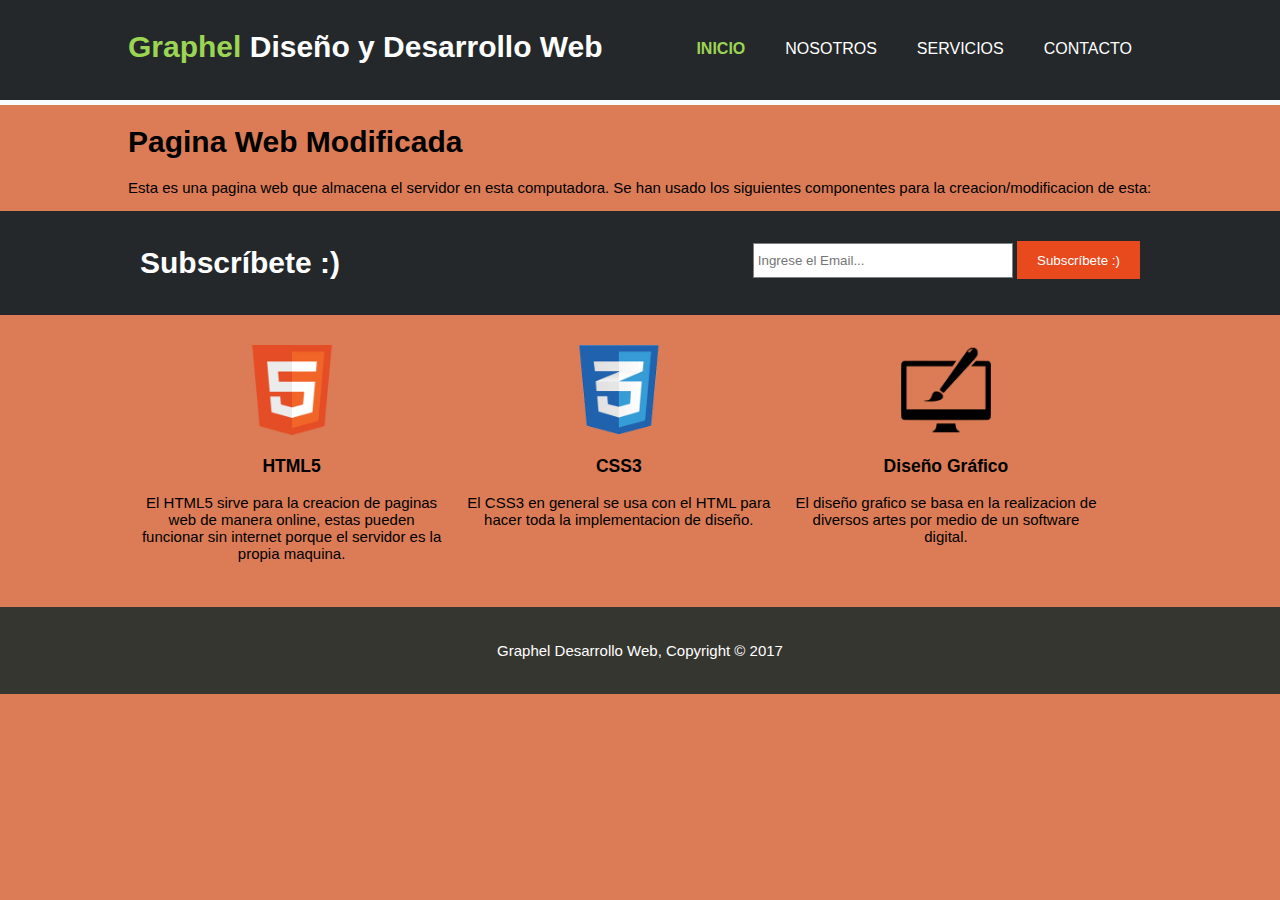
<file: Index_files/Sitio Web/index.html>
<!DOCTYPE html>
<html>
  <head>
    <meta charset="utf-8">
    <meta name="viewport" content="width=device-width">
    <meta name="description" content="Diseño y Desarrollo web">
	  <meta name="keywords" content="diseño web, desarrollo web, seo, posicionamiento web">
  	<meta name="author" content="Render2Web">
    <title>Graphel Desarrollo Web | Bienvenidos</title>
    <link rel="stylesheet" href="css/estilos.css">
  </head>
  <body>
    <header>
      <div class="contenedor">
        <div id="marca">
          <h1><span class="resaltado">Graphel</span> Diseño y Desarrollo Web</h1>
        </div>
        <nav>
          <ul>
            <li class="actual"><a href="index.html">Inicio</a></li>
            <li><a href="nosotros.html">Nosotros</a></li>
            <li><a href="servicios.html">Servicios</a></li>
            <li><a href="contacto.html">Contacto</a></li>
          </ul>
        </nav>
      </div>
    </header>

    <section id="cabezera">
      <div class="contenedor">
        <h1>Pagina Web Modificada</h1>
        <p>Esta es una pagina web que almacena el servidor en esta computadora. Se han usado los siguientes componentes para la creacion/modificacion de esta:</p>
      </div>
    </section>

    <section id="boletin">
      <div class="contenedor">
        <h1>Subscríbete :)</h1>
        <form>
          <input type="email" placeholder="Ingrese el Email...">
          <button type="submit" class="boton1">Subscríbete :)</button>
        </form>
      </div>
    </section>

    <section id="cajas">
      <div class="contenedor">
        <div class="caja">
          <img src="./img/logo_html.png">
          <h3>HTML5</h3>
          <p>El HTML5 sirve para la creacion de paginas web de manera online, estas pueden funcionar sin internet porque el servidor es la propia maquina.</p>
        </div>
        <div class="caja">
          <img src="./img/logo_css.png">
          <h3>CSS3</h3>
          <p>El CSS3 en general se usa con el HTML para hacer toda la implementacion de diseño.</p>
        </div>
        <div class="caja">
          <img src="./img/logo_brush.png">
          <h3>Diseño Gráfico</h3>
          <p>El diseño grafico se basa en la realizacion de diversos artes por medio de un software digital.</p>
        </div>
      </div>
    </section>

    <footer>
      <p>Graphel Desarrollo Web, Copyright &copy; 2017</p>
    </footer>
  </body>
</html>
</file>
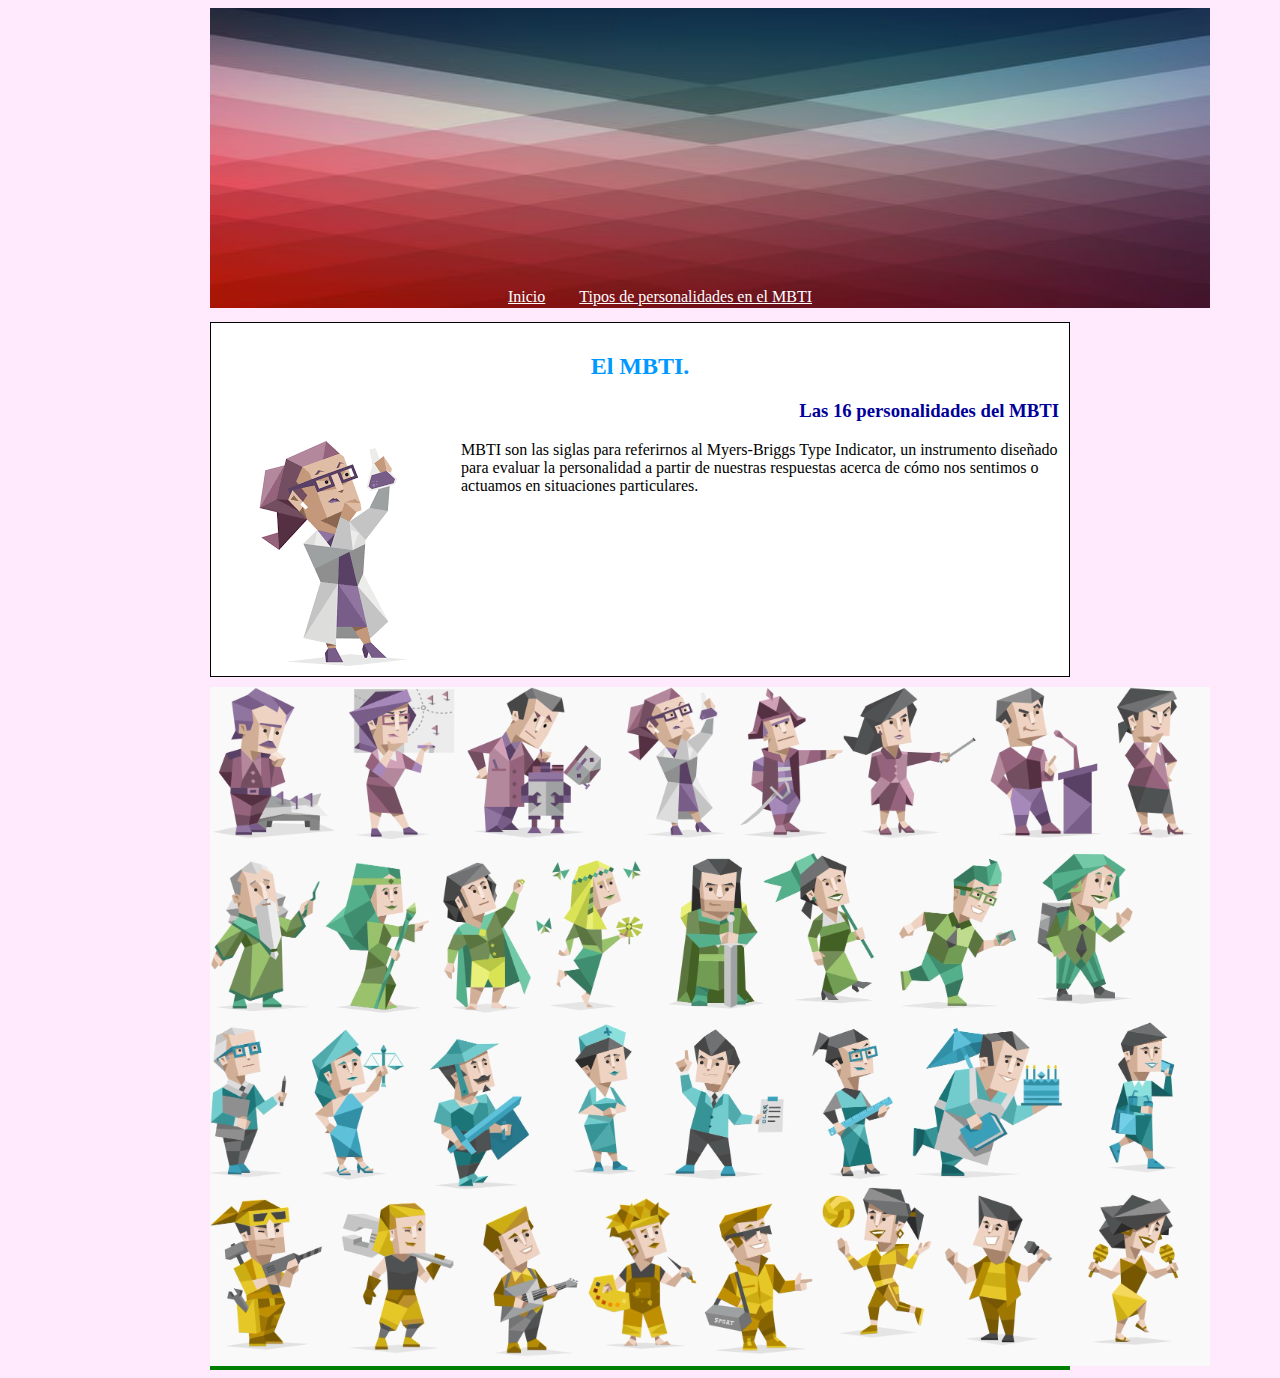
<file: Index_files/paginas extras/CocinandoUnaWeb/index.html>
﻿<!DOCTYPE html>
<html>
<head>
	<meta charset="utf-8">
	<title>Mi primera pagina web</title>
	<link rel="stylesheet" type="text/css" href="estilos.css">
</head>
<body>
	<div id="todo">
<div id="Cabeza">
	<img src="img/Cabeza.jpg" alt="Cabeza" width="1000" height="300">
</div>
<div id="menu">
	 <ul>
        <li><a href="index.html">Inicio</a></li>
        <li><a href="equipos.html">Tipos de personalidades en el MBTI </a></li>
    </ul>
</div>
<div id="contenido">
    <h2>El MBTI.</h2>
    <h3>Las 16 personalidades del MBTI</h3>
    <img src="img/moradito2.jpg" alt="cerezo japonés"/>
    <p>MBTI son las siglas para referirnos al Myers-Briggs Type Indicator, un instrumento diseñado para evaluar la personalidad a partir de nuestras respuestas acerca de cómo nos sentimos o actuamos en situaciones particulares.</p>
</div>
<div id="pie">
	<img src="img/characteres.jpg"/>
</div>
</div>
</body>
</html>
</file>
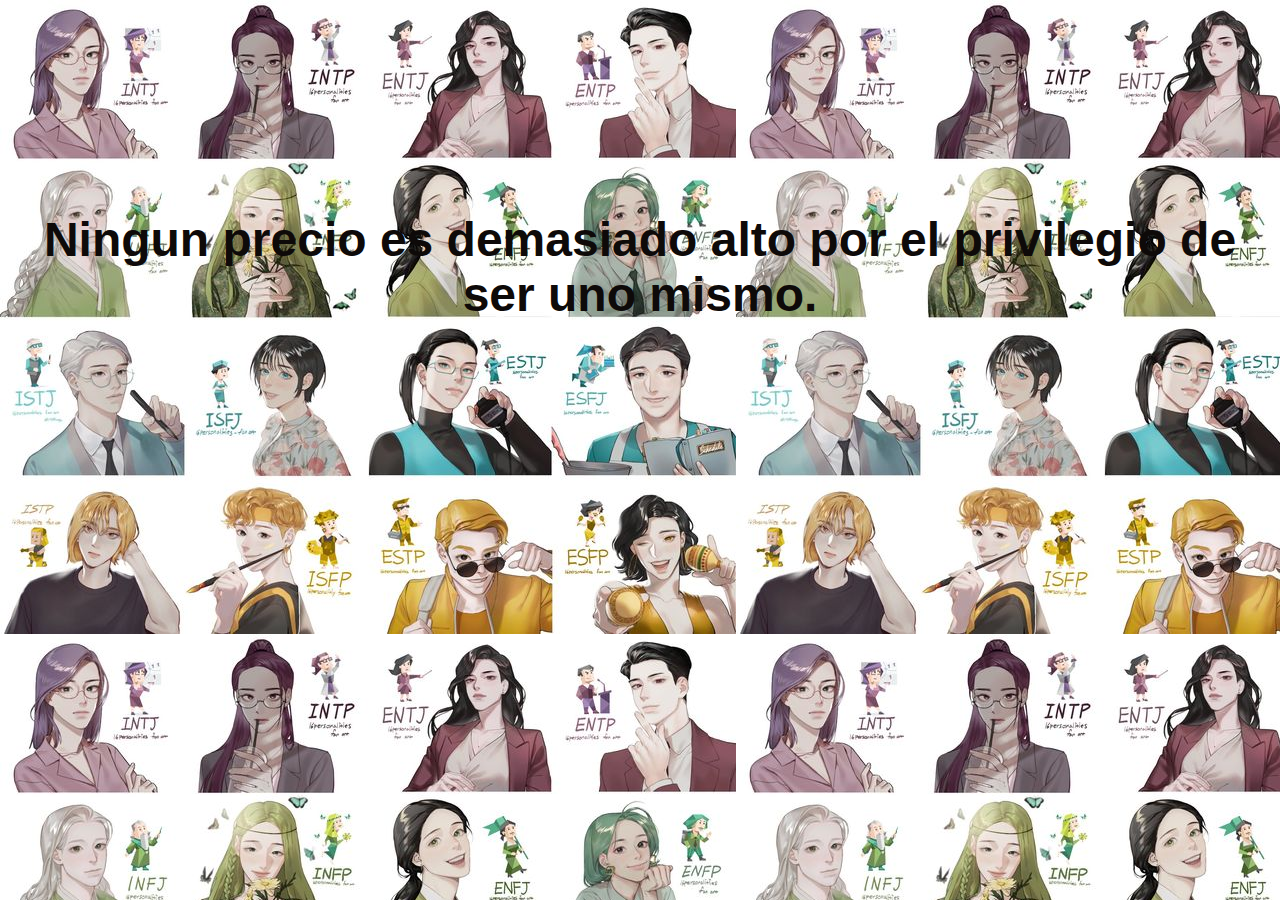
<file: Index_files/guida_frame_1_central.html>
<html>

<head>

<meta http-equiv="Content-Type" content="text/html; charset=windows-1252">

</head>

<body bgcolor="#012030">

<br><br><br><br><br><br><br><br>

<center>

    <body background="mbtiii.jpg">
	

<font face="Comic Sans MS,arial" color="#0E0A09" size="5"> <br>
 
 <h1>Ningun precio es demasiado alto por el privilegio de ser uno mismo.</h1>
</font>

</center>



</body>

</html>
</file>
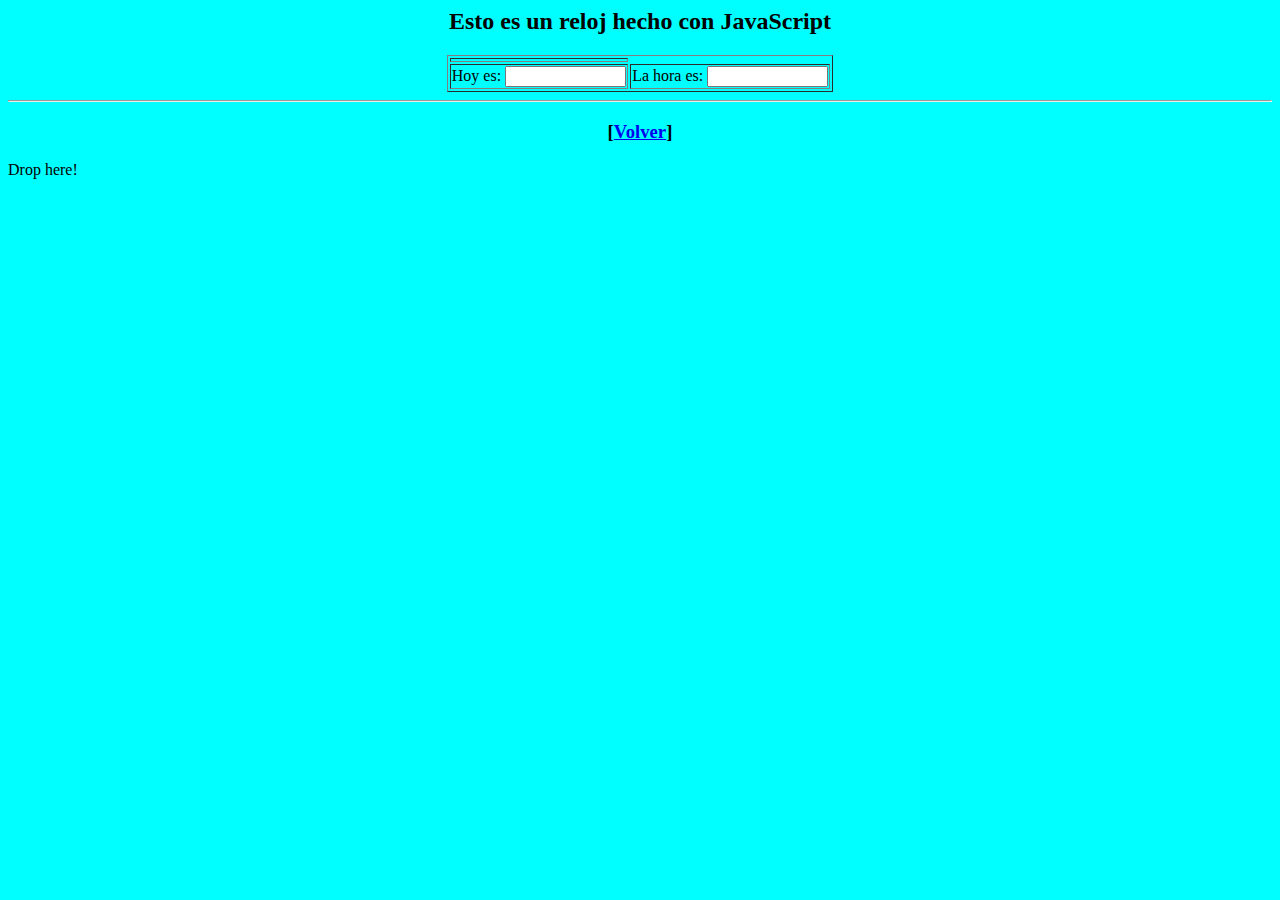
<file: Index_files/calculadora/CalendarioIndex.html>
<!-- saved from url=(0044)https://www.uv.es/jac/guia/jscript/reloj.htm -->
<html class="js-focus-visible no-touch" data-js-focus-visible=""><iframe id="MstReqFrm" translate="no" style="display: none;" src="./CalendarioIndex_files/saved_resource.html"></iframe><head><meta http-equiv="Content-Type" content="text/html; charset=windows-1252">

<title>JavaScript Index</title>

<script language="JavaScript">

<!-- Helpers for JSI page...

// Navigation - Start

function goback(){

alert("Good Bye!");

history.go(-1);

}

function gettheDate() {

Todays = new Date();

TheDate = "" + (Todays.getMonth()+ 1) +" / "+ Todays.getDate() + " / " + (Todays.getYear() + 1900) 

document.clock.thedate.value = TheDate;

}

// Navigation - Stop

// Netscapes Clock - Start

// this code was taken from Netscapes JavaScript documentation at

// www.netscape.com on Jan.25.96



var timerID = null;

var timerRunning = false;

function stopclock (){

	if(timerRunning)

		clearTimeout(timerID);

	timerRunning = false;

}



function startclock () {

	// Make sure the clock is stopped

	stopclock();

	gettheDate()

	showtime();

}



function showtime () {

	var now = new Date();

	var hours = now.getHours();

	var minutes = now.getMinutes();

	var seconds = now.getSeconds()

	var timeValue = "" + ((hours >12) ? hours -12 :hours)

	timeValue += ((minutes < 10) ? ":0" : ":") + minutes

	timeValue += ((seconds < 10) ? ":0" : ":") + seconds

	timeValue += (hours >= 12) ? " P.M." : " A.M."

	document.clock.face.value = timeValue;

	// you could replace the above with this

	// and have a clock on the status bar:

	// window.status = timeValue;

	timerID = setTimeout("showtime()",1000);

	timerRunning = true;

}

// Netscapes Clock - Stop



// end Helpers -->

</script>

<style></style><style type="text/css">@font-face { font-family: Roboto; src: url("chrome-extension://mcgbeeipkmelnpldkobichboakdfaeon/css/Roboto-Regular.ttf"); }</style><style type="text/css">
@font-face {
  font-weight: 400;
  font-style:  normal;
  font-family: 'Circular-Loom';

  src: url('https://cdn.loom.com/assets/fonts/circular/CircularXXWeb-Book-cd7d2bcec649b1243839a15d5eb8f0a3.woff2') format('woff2');
}

@font-face {
  font-weight: 500;
  font-style:  normal;
  font-family: 'Circular-Loom';

  src: url('https://cdn.loom.com/assets/fonts/circular/CircularXXWeb-Medium-d74eac43c78bd5852478998ce63dceb3.woff2') format('woff2');
}

@font-face {
  font-weight: 700;
  font-style:  normal;
  font-family: 'Circular-Loom';

  src: url('https://cdn.loom.com/assets/fonts/circular/CircularXXWeb-Bold-83b8ceaf77f49c7cffa44107561909e4.woff2') format('woff2');
}

@font-face {
  font-weight: 900;
  font-style:  normal;
  font-family: 'Circular-Loom';

  src: url('https://cdn.loom.com/assets/fonts/circular/CircularXXWeb-Black-bf067ecb8aa777ceb6df7d72226febca.woff2') format('woff2');
}</style><style type="text/css">.TnITTtw-fp-collapsed-button {
    display: none;
    position: fixed !important;
    top: 16px !important;
    right: 16px !important;
}

.TnITTtw-fp-collapsed-button:hover {
    opacity: 1.0 !important;
}

.TnITTtw-mate-fp-bar {
    font-family: -apple-system, BlinkMacSystemFont, "Segoe UI", "Helvetica Neue", Helvetica, Arial, Ubuntu, sans-serif !important;
    color: rgb(82, 16, 16);
    position: fixed;
    top: 16px;
    right: 16px;
    z-index: 999;
    background: rgb(255 255 255 / 0.95);
    backdrop-filter: blur(10px);
    -webkit-backdrop-filter: blur(10px);
    padding: 16px;
    border-radius: 11px;
    box-shadow: 0 2px 10px rgb(0 0 0 / 25%);
    width: 320px;
    line-height: initial;
}

@-moz-document url-prefix() {
    .TnITTtw-mate-fp-bar {
        background: rgb(255 255 255 / 1.0);
    }
}

.TnITTtw-mate-fp-bar.TnITTtw-dark-mode {
    background: rgb(44, 44, 43);
}

.TnITTtw-hide-fp-bar {
    width: 12px;
    height: 12px;
    background-image: url(chrome-extension://ihmgiclibbndffejedjimfjmfoabpcke/res/images/ui/regular-close-tt.png) !important;
    background-size: 12px 12px;
    background-repeat: no-repeat;
    background-position: center;
    position: absolute;
    right: 8px;
    top: 8px;
    cursor: pointer;
}

.TnITTtw-hide-fp-bar:hover {
    background-image: url(chrome-extension://ihmgiclibbndffejedjimfjmfoabpcke/res/images/ui/hover-close-tt.png) !important;
}

.TnITTtw-current-page-lang {
    color: #6d6d72;
    font-size: 14px;
    font-weight: 600;
    margin-bottom: 8px;
    text-align: center;
}

.TnITTtw-dark-mode .TnITTtw-current-page-lang {
    color: #98989D;
}

.TnITTtw-fp-translate {
    width: calc(100% - 73px) !important;
    font-size: 14px !important;
    text-transform: none !important;
}

.TnITTtw-fp-translate.TnITTtw-in-progress {
    animation-name: funky-bg;
    animation-duration: 10s;
    animation-timing-function: ease-in;
}

.TnITTtw-fp-translate.TnITTtw-show-original {
    width: calc(100% - 20px) !important;
}

@keyframes funky-bg {
    from {
        background-image: linear-gradient(145deg, #01EF92, #86fb00),
        linear-gradient(35deg, rgba(1, 239, 146, 0.25), rgba(0, 216, 251, 0.25)) !important;
    }

    to {
        background-image: linear-gradient(90deg, #01EF92, #2efb00),
        linear-gradient(35deg, rgba(1, 239, 146, 0.25), rgba(192, 251, 0, 0.25)) !important;
    }
}

.TnITTtw-change-language, .TnITTtw-stop-fp {
    width: 38px;
    height: 38px;
    background-color: #EFEFF4;
    background-repeat: no-repeat;
    background-position: center;
    background-size: 16px 16px;
    border-radius: 11px;
    display: inline-block;
    vertical-align: top;
    cursor: pointer;
}

.TnITTtw-change-language {
    background-image: url(chrome-extension://ihmgiclibbndffejedjimfjmfoabpcke/res/images/ui/globe-earth.png) !important;
}

.TnITTtw-dark-mode .TnITTtw-change-language {
    background-image: url(chrome-extension://ihmgiclibbndffejedjimfjmfoabpcke/res/images/ui/globe-earth-dark.png) !important;
}

.TnITTtw-stop-fp {
    display: none;
    background-image: url(chrome-extension://ihmgiclibbndffejedjimfjmfoabpcke/res/images/ui/regular-stt-stop.png) !important;
    background-size: 12px 12px;
}

.TnITTtw-dark-mode .TnITTtw-change-language, .TnITTtw-dark-mode .TnITTtw-stop-fp {
    background-color: #525251 !important;
}

.TnITTtw-change-language:hover, .TnITTtw-stop-fp:hover {
    background-color: #F6F6F6;
}

.TnITTtw-change-language:active, .TnITTtw-stop-fp:active {
    background-color: #E9E9E9;
}

.TnITTtw-dark-mode .TnITTtw-change-language:hover,
.TnITTtw-dark-mode .TnITTtw-stop-fp:hover,
.TnITTtw-dark-mode .TnITTtw-change-language:active,
.TnITTtw-dark-mode .TnITTtw-stop-fp:active {
    background-color: #767675;
}

#TnITTtw-always-translate {
}

.TnITTtw-fp-options input {
    padding: initial;
    width: auto;
    border: initial;
    box-shadow: initial;
    line-height: initial;
    height: auto;
    display: initial;
    position: initial;
    appearance: auto;
    top: initial;
    cursor: pointer;
    margin: 0;
}

.TnITTtw-fp-options input[readonly="readonly"] {
    opacity: 0.5;
}

#TnITTtw-always-translate + label,
#TnITTtw-never-translate-lang + label,
#TnITTtw-never-translate-site + label {
    font-family: -apple-system, BlinkMacSystemFont, "Segoe UI", "Helvetica Neue", Helvetica, Arial, Ubuntu, sans-serif !important;
    display: inline-block;
    font-weight: 400;
    font-size: 14px;
    margin-left: 4px;
    color: #000;
    cursor: pointer;
    text-overflow: ellipsis;
    white-space: nowrap;
    overflow: hidden;
    width: 296px;
    vertical-align: top;
    line-height: initial;
    letter-spacing: initial;
    text-transform: initial;
    margin-right: 0;
    margin-top: 0;
    margin-bottom: 0;
    padding: 0;
}

#TnITTtw-always-translate + label::before,
#TnITTtw-never-translate-lang + label::before,
#TnITTtw-never-translate-site + label::before,
#TnITTtw-always-translate + label::after,
#TnITTtw-never-translate-lang + label::after,
#TnITTtw-never-translate-site + label::after  {
    content: initial;
} 

.TnITTtw-always-translate-inner-label {
    text-overflow: ellipsis;
    white-space: nowrap;
    overflow: hidden;
    max-width: 252px;
    vertical-align: top;
    display: inline-block;
}

.TnITTtw-dark-mode #TnITTtw-always-translate + label,
.TnITTtw-dark-mode #TnITTtw-never-translate-lang + label,
.TnITTtw-dark-mode #TnITTtw-never-translate-site + label {
    color: #FFF;
}

#TnITTtw-always-translate + label.TnITTtw-not-pro {
    opacity: 0.5;
}

#TnITTtw-always-translate + label .TnITTtw-pro-label {
    position: relative;
    background: #000;
    font-size: 11px;
    text-transform: uppercase;
    color: #FFF;
    padding: 2px 5px;
    border-radius: 4px;
    margin-left: 10px;
    top: -1px;
    user-select: none;
    -webkit-user-select: none;
    display: inline;
    font-weight: 500;
}

.TnITTtw-dark-mode #TnITTtw-always-translate + label .TnITTtw-pro-label {
    background: #FFF;
    color: #000;
}

.TnITTtw-inline-original-tooltip {
    display: none;
    position: absolute;
    margin: 0px;
    border: none;
    padding: 16px;
    color: rgb(0, 0, 0);
    background-color: rgb(255 255 255 / 0.95);
    backdrop-filter: blur(10px);
    border-radius: 11px;
    box-shadow: 0 2px 10px rgb(0 0 0 / 25%);
    font-family: -apple-system, BlinkMacSystemFont, "Segoe UI", "Helvetica Neue", Helvetica, Arial, Ubuntu, sans-serif;
    font-style: normal;
    font-variant: normal;
    font-weight: normal;
    font-size: 16px;
    line-height: normal;
}

.TnITTtw-dark-mode.TnITTtw-inline-original-tooltip {
    background-color: rgb(0 0 0 / 0.915);
    color: #FFF;
}

.TnITTtw-inline-original-tooltip .TnITTtw-close-original-tooltip {
    width: 12px;
    height: 12px;
    background-image: url(chrome-extension://ihmgiclibbndffejedjimfjmfoabpcke/res/images/ui/regular-close-tt.png) !important;
    background-size: 12px 12px;
    background-repeat: no-repeat;
    background-position: center;
    position: absolute;
    right: 8px;
    top: 8px;
    cursor: pointer;
}

.TnITTtw-inline-original-tooltip .TnITTtw-close-original-tooltip:hover {
    background-image: url(chrome-extension://ihmgiclibbndffejedjimfjmfoabpcke/res/images/ui/hover-close-tt.png) !important;
}

.TnITTtw-inline-original-tooltip .TnITTtw-original-label {
    margin: 0;
    font-weight: 600;
    font-size: 13px;
    text-transform: uppercase;
    color: #6d6d72;
    margin-bottom: 10px;
}

.TnITTtw-inline-original-tooltip.TnITTtw-dark-mode .TnITTtw-original-label {
    color: #98989D;
}

.TnITTtw-inline-original-tooltip .TnITTtw-text-layout {
    display: inline-block;
    margin: 0;
    font-size: 16px;
    color: #000;
}

.TnITTtw-inline-original-tooltip.TnITTtw-dark-mode .TnITTtw-text-layout {
    color: #FFF;
}

.TnITTtw-highlighted-for-original {
    color: #0F0F5F;
    background-color: #F0F0A0;
}

/* Dropdown scrollbars */

#selVisibleScroll-1, #selVisibleScroll-2, #selVisibleScroll-3 {
    overflow: hidden;
    height: 259px;
    width: 100%;
    position: relative;
}

#sel-scrollbar-1, #sel-scrollbar-2, #sel-scrollbar-3 {
    position: absolute;
    width: 4px;
    height: 259px;
    left: 225px;
}

#sel-track-1, #sel-track-2, #sel-track-3 {
    position: absolute;
    top: 1px;
    width: 4px;
    height: calc(100% - 6px);
}

#sel-dragBar-1, #sel-dragBar-2, #sel-dragBar-3 {
    position: absolute;
    top: 1px;
    width: 4px;
    background: rgba(43, 43, 43, 0.5);
    cursor: pointer;
    border-radius: 4px;
}

.dark-mode #sel-dragBar-1, .dark-mode #sel-dragBar-2, .dark-mode #sel-dragBar-3 {
    background: rgba(255, 255, 255, 0.5);
}

#sel-dragBar-1:hover, #sel-dragBar-2:hover, #sel-dragBar-3:hover, 
#sel-dragBar-1:active, #sel-dragBar-2:active, #sel-dragBar-3:active {
    background: rgba(43, 43, 43, 0.675);
}

.dark-mode #sel-dragBar-1:hover,
.dark-mode #sel-dragBar-2:hover,
.dark-mode #sel-dragBar-3:hover,
.dark-mode #sel-dragBar-1:active,
.dark-mode #sel-dragBar-2:active,
.dark-mode #sel-dragBar-3:active {
    background: rgba(255, 255, 255, 0.675);
}

#sel-scrollbar-1, #sel-track-1, #sel-dragBar-1, 
#sel-scrollbar-2, #sel-track-2, #sel-dragBar-2,
#sel-scrollbar-3, #sel-track-3, #sel-dragBar-3 {
    -webkit-user-select: none;
    user-select: none;
}

/* Spinner for when it's translating a page */

.TnITTtw-cta-button-layout {
    position: relative;
    display: inline;
}

.TnITTtw-spinner {
    display: none;
    text-align: center;
    position: absolute;
    top: 0;
    width: 100%;
    user-select: none;
    -webkit-user-select: none;
}
  
  @media screen and (max-width: 800px) {
    .TnITTtw-spinner {
      top: 28px;
    }
  }

  .TnITTtw-spinner.in-text {
    display: block;
    background: transparent;
    position: initial;
  }

  .TnITTtw-spinner.left {
    text-align: left;
  }
  
  .TnITTtw-spinner > div {
    width: 12px;
    height: 12px;
    background-color: rgb(0, 71, 46);
  
    border-radius: 100%;
    display: inline-block;
    -webkit-animation: sk-bouncedelay 1.4s infinite ease-in-out both;
    animation: sk-bouncedelay 1.4s infinite ease-in-out both;
  }

  .TnITTtw-spinner.in-text > div {
    background-color: #000;
  }
  
  .TnITTtw-spinner .TnITTtw-bounce1 {
    -webkit-animation-delay: -0.32s;
    animation-delay: -0.32s;
  }
  
  .TnITTtw-spinner .TnITTtw-bounce2 {
    -webkit-animation-delay: -0.16s;
    animation-delay: -0.16s;
  }
  
  @-webkit-keyframes sk-bouncedelay {
    0%, 80%, 100% { -webkit-transform: scale(0) }
    40% { -webkit-transform: scale(1.0) }
  }
  
  @keyframes sk-bouncedelay {
    0%, 80%, 100% { 
      -webkit-transform: scale(0);
      transform: scale(0);
    } 40% { 
      -webkit-transform: scale(1.0);
      transform: scale(1.0);
    }
  }</style><style type="text/css">/*
 * contextMenu.js v 1.4.0
 * Author: Sudhanshu Yadav
 * s-yadav.github.com
 * Copyright (c) 2013 Sudhanshu Yadav.
 * Dual licensed under the MIT and GPL licenses
**/

.iw-contextMenu {
    box-shadow: 0px 2px 3px rgba(0, 0, 0, 0.10) !important;
    border: 1px solid #c8c7cc !important;
    border-radius: 11px !important;
    display: none;
    z-index: 1000000132;
    max-width: 300px !important;
    width: auto !important;
}

.dark-mode .iw-contextMenu,
.TnITTtw-dark-mode.iw-contextMenu,
.TnITTtw-dark-mode .iw-contextMenu {
    border-color: #747473 !important;
}

.iw-cm-menu {
    background: #fff !important;
    color: #000 !important;
    margin: 0px !important;
    padding: 0px !important;
    overflow: visible !important;
}

.dark-mode .iw-cm-menu,
.TnITTtw-dark-mode.iw-cm-menu,
.TnITTtw-dark-mode .iw-cm-menu {
    background: #525251 !important;
    color: #FFF !important;
}

.iw-curMenu {
}

.iw-cm-menu li {
    font-family: -apple-system, BlinkMacSystemFont, "Segoe UI", "Helvetica Neue", Helvetica, Arial, Ubuntu, sans-serif !important;
    list-style: none !important;
    padding: 10px !important;
    padding-right: 20px !important;
    border-bottom: 1px solid #c8c7cc !important;
    font-weight: 400 !important;
    cursor: pointer !important;
    position: relative !important;
    font-size: 14px !important;
    margin: 0 !important;
    line-height: inherit !important;
    border-radius: 0 !important;
    display: block !important;
}

.dark-mode .iw-cm-menu li, .TnITTtw-dark-mode .iw-cm-menu li {
    border-bottom-color: #747473 !important;
}

.iw-cm-menu li:first-child {
    border-top-left-radius: 11px !important;
    border-top-right-radius: 11px !important;
}

.iw-cm-menu li:last-child {
    border-bottom-left-radius: 11px !important;
    border-bottom-right-radius: 11px !important;
    border-bottom: none !important;
}

.iw-mOverlay {
    position: absolute !important;
    width: 100% !important;
    height: 100% !important;
    top: 0px !important;
    left: 0px !important;
    background: #FFF !important;
    opacity: .5 !important;
}

.iw-contextMenu li.iw-mDisable {
    opacity: 0.3 !important;
    cursor: default !important;
}

.iw-mSelected {
    background-color: #F6F6F6 !important;
}

.dark-mode .iw-mSelected, .TnITTtw-dark-mode .iw-mSelected {
    background-color: #676766 !important;
}

.iw-cm-arrow-right {
    width: 0 !important;
    height: 0 !important;
    border-top: 5px solid transparent !important;
    border-bottom: 5px solid transparent !important;
    border-left: 5px solid #000 !important;
    position: absolute !important;
    right: 5px !important;
    top: 50% !important;
    margin-top: -5px !important;
}

.dark-mode .iw-cm-arrow-right, .TnITTtw-dark-mode .iw-cm-arrow-right {
    border-left-color: #FFF !important;
}

.iw-mSelected > .iw-cm-arrow-right {
}

/*context menu css end */</style><style type="text/css">.ui_selector, .TnITTtw-ui_selector {
    font-family: -apple-system, BlinkMacSystemFont, "Segoe UI", "Helvetica Neue", Helvetica, Arial, Ubuntu, sans-serif;
    display: inline-block;
}

.ui_selector .select, .TnITTtw-ui_selector .TnITTtw-select {
    color: #000;
    text-align: center;
    font-weight: 600;
    font-size: 14px;
    border: 1px solid rgba(200, 199, 204, 0.5);
    padding: 10px 15px;
    width: 201px;
    -webkit-user-select: none;
    cursor: pointer;
    border-radius: 11px;
    display: inline-block;
    background-image: -webkit-linear-gradient(top, #FAFAFA, #F6F6F6);
    background-image: -moz-linear-gradient(top, #FAFAFA, #F6F6F6);
    background-size: auto 48px;
    background-position: 0px -11px;
    box-shadow: 0 0.5px 1px rgba(0, 0, 0, 0.10);
    text-overflow: ellipsis;
    overflow: hidden;
    white-space: nowrap;
}

.dark-mode .ui_selector .select, 
.TnITTtw-dark-mode .TnITTtw-ui_selector .TnITTtw-select {
    background-image: -webkit-linear-gradient(top, #4A4A49, #40403F);
    background-image: -moz-linear-gradient(top, #4A4A49, #40403F);
    color: #FFF;
    border-color: #747473;
}

.ui_selector .select:hover,
.TnITTtw-ui_selector .TnITTtw-select:hover {
    color: #424242;
    background-image: -webkit-linear-gradient(top, #FAFAFA, #FAFAFA);
    background-image: -moz-linear-gradient(top, #FAFAFA, #FAFAFA);
}

.ui_selector .select:active,
.TnITTtw-ui_selector .TnITTtw-select:active {
    color: #6d6d72;
    background-image: -webkit-linear-gradient(top, #F6F6F6, #F6F6F6);
    background-image: -moz-linear-gradient(top, #F6F6F6, #F6F6F6);
}

.dark-mode .ui_selector .select:hover,
.dark-mode .ui_selector .select:active,
.TnITTtw-dark-mode .TnITTtw-ui_selector .TnITTtw-select:hover,
.TnITTtw-dark-mode .TnITTtw-ui_selector .TnITTtw-select:active {
    background-image: -webkit-linear-gradient(top, #4A4A49, #4A4A49);
    background-image: -moz-linear-gradient(top, #4A4A49, #4A4A49);
    color: #FFF;
    border-color: #747473;
}

.ui_selector .select .detected-ico,
.TnITTtw-ui_selector .TnITTtw-select .TnITTtw-detected-ico {
    display: inline-block;
}

.ui_selector .active, .ui_selector .active:hover, .ui_selector .active:active,
.TnITTtw-ui_selector .TnITTtw-active, .TnITTtw-ui_selector .TnITTtw-active:hover, .TnITTtw-ui_selector .TnITTtw-active:active {
    box-shadow: 0 -1px 15px -10px rgba(0, 0, 0, 0.85) !important;
    border-bottom-left-radius: 0;
    border-bottom-right-radius: 0;
    background: #F3F3F3;
}

.sliding-text,
.TnITTtw-sliding-text {
    position: relative;
}

.ui_selector .options,
.TnITTtw-ui_selector .TnITTtw-options {
    margin-left: 0px;
    margin-top: -4px;
    background: #fff;
    border: 1px solid rgba(200, 199, 204, 0.5);
    width: 231px;
    overflow: hidden;
    max-height: 313px;
    position: absolute;
    font-size: 12px;
    box-shadow: 0 2px 10px rgb(0 0 0 / 25%);
    border-bottom-left-radius: 6px;
    border-bottom-right-radius: 6px;
    display: none;
}

.ui_selector .options.standalone,
.TnITTtw-ui_selector .TnITTtw-options.TnITTtw-standalone {
    border-radius: 11px;
    margin-top: 16px;
}

/* for now, it can only be on the top */
.ui_selector .options-arrow,
.TnITTtw-ui_selector .TnITTtw-options-arrow {
    display: none;
    position: absolute;
    width: 32px !important;
    height: 18px !important;
    background-image: url(chrome-extension://ihmgiclibbndffejedjimfjmfoabpcke/res/images/ui/tt-dropdown-arrow.png);
    background-size: 32px 18px;
    transform: rotate(180deg);
    margin-top: -1px;
}

.dark-mode .ui_selector .options-arrow,
.TnITTtw-dark-mode .TnITTtw-ui_selector .TnITTtw-options-arrow {
    background-image: url(chrome-extension://ihmgiclibbndffejedjimfjmfoabpcke/res/images/ui/tt-dropdown-arrow-dark.png);
}

.dark-mode .ui_selector .options,
.TnITTtw-dark-mode .TnITTtw-ui_selector .TnITTtw-options {
    background: #525251;
}

.ui_selector .options ul,
.TnITTtw-ui_selector .TnITTtw-options ul {
    list-style: none;
    margin: 0;
    padding: 0;
    width: 232px;
}

.ui_selector .options ul li,
.TnITTtw-ui_selector .TnITTtw-options ul li {
    padding: 10px 0px;
    -webkit-user-select: none;
    text-align: center;
    font-size: 17px;
    -webkit-transition: all 600ms cubic-bezier(0.23, 1, 0.32, 1);
    margin: 0 10px;
    border-radius: 6px;
    position: relative;
}

.dark-mode .options ul li,
.TnITTtw-dark-mode .TnITTtw-options ul li {
    color: #fff;
}

.ui_selector .options ul li:last-child,
.TnITTtw-ui_selector .TnITTtw-options ul li:last-child {
    margin-bottom: 16px;
}

.ui_selector .options ul li.option:first-child,
.ui_selector .options ul li.option_selected:first-child,
.TnITTtw-ui_selector .TnITTtw-options ul li.TnITTtw-option:first-child,
.TnITTtw-ui_selector .TnITTtw-options ul li.TnITTtw-option_selected:first-child {
    margin-top: 16px;
}

.ui_selector .options ul li.whenHover,
.TnITTtw-ui_selector .TnITTtw-options ul li.TnITTtw-whenHover {
    cursor: pointer;
    background: #f3f3f3;
    text-align: center;
}

.dark-mode .ui_selector .options ul li.whenHover,
.TnITTtw-dark-mode .TnITTtw-ui_selector .TnITTtw-options ul li.TnITTtw-whenHover {
    background: rgba(255, 255, 255, 0.5);
}

.ui_selector .options ul li.option_selected,
.TnITTtw-ui_selector .TnITTtw-options ul li.TnITTtw-option_selected {
    cursor: pointer;
    background-image: linear-gradient(145deg, #01EF92, #00D8FB),
    linear-gradient(35deg, rgba(1, 239, 146, 0.25), rgba(0, 216, 251, 0.25)) !important;
    color: #fff;
    font-weight: 600;
}

.ui_selector .options ul .group,
.ui_selector .options ul .group:hover,
.ui_selector .options ul .group.whenHover,
.TnITTtw-ui_selector .TnITTtw-options ul .TnITTtw-group,
.TnITTtw-ui_selector .TnITTtw-options ul .TnITTtw-group:hover,
.TnITTtw-ui_selector .TnITTtw-options ul .TnITTtw-group.whenHover {
    padding: 16px 10px;
    color: #8e8e93;
    font-weight: 600;
    text-transform: uppercase;
    font-size: 12px;
    text-align: center;
    cursor: default;
    background: #FFF;
}

.dark-mode .ui_selector .options ul .group,
.dark-mode .ui_selector .options ul .group:hover,
.dark-mode .ui_selector .options ul .group.whenHover,
.TnITTtw-dark-mode .TnITTtw-ui_selector .TnITTtw-options ul .TnITTtw-group,
.TnITTtw-dark-mode .TnITTtw-ui_selector .TnITTtw-options ul .TnITTtw-group:hover,
.TnITTtw-dark-mode .TnITTtw-ui_selector .TnITTtw-options ul .TnITTtw-group.TnITTtw-whenHover {
    color: #98989D;
    background: #525251;
}

.group-element,
.TnITTtw-group-element {
    width: 153px;
}

.options .dd-search,
.TnITTtw-options .TnITTtw-dd-search {
    border-bottom: 1px solid rgba(200, 199, 204, 0.5);
}

.dark-mode .options .dd-search,
.TnITTtw-dark-mode .TnITTtw-options .TnITTtw-dd-search {
    border-bottom-color: #747473;
}

.dd-search .dd-input,
.TnITTtw-dd-search .TnITTtw-dd-input {
    padding: 16px;
    padding-left: calc(16px * 3);
    width: 168px;
    border: none;
    font-family: -apple-system, BlinkMacSystemFont, "Segoe UI", "Helvetica Neue", Helvetica, Arial, Ubuntu, sans-serif;
    text-align: left;
    color: #000;
    font-size: 17px;
    background-image: url(chrome-extension://ihmgiclibbndffejedjimfjmfoabpcke/res/images/ui/searchfield-icon.png);
    background-position: 16px;
    background-size: 16px;
    background-repeat: no-repeat;
    margin: 0;
    height: auto;
}

.dark-mode .dd-search .dd-input,
.TnITTtw-dark-mode .TnITTtw-dd-search .TnITTtw-dd-input {
    color: #FFF;
    background-color: #525251;
}

.dd-search .dd-input:focus,
.TnITTtw-dd-search .TnITTtw-dd-input:focus {
    -webkit-transition: all 275ms cubic-bezier(0.23, 1, 0.32, 1);
    outline: none;
    text-align: left;
}

.dd-input::-webkit-input-placeholder,
.TnITTtw-dd-input::-webkit-input-placeholder {
    color: #8e8e93;
}

.search-failed-plaque,
.TnITTtw-search-failed-plaque {
    text-align: center;
    padding: 20px;
    color: #8e8e93;
    font-size: 17px;
    font-weight: 600;
}

.dark-mode .search-failed-plaque,
.TnITTtw-dark-mode .TnITTtw-search-failed-plaque {
    color: #98989D;
}

.rm-recent,
.TnITTtw-rm-recent {
    position: absolute;
    width: 10px;
    height: 10px;
    background-image: url(chrome-extension://ihmgiclibbndffejedjimfjmfoabpcke/res/images/ui/regular-lang-remove.png);
    background-size: 10px 10px;
    top: 15px;
    right: 10px;
}

.rm-recent:hover,
.TnITTtw-rm-recent:hover {
    background-image: url(chrome-extension://ihmgiclibbndffejedjimfjmfoabpcke/res/images/ui/hover-lang-remove.png);
}

.rm-recent:active,
.TnITTtw-rm-recent:active {
    background-image: url(chrome-extension://ihmgiclibbndffejedjimfjmfoabpcke/res/images/ui/down-lang-remove.png);
}

.option_selected .rm-recent,
.TnITTtw-option_selected .TnITTtw-rm-recent {
    background-image: url(chrome-extension://ihmgiclibbndffejedjimfjmfoabpcke/res/images/ui/down-active-lang-remove.png);
}

.option_selected .rm-recent:hover,
.TnITTtw-option_selected .TnITTtw-rm-recent:hover {
    background-image: url(chrome-extension://ihmgiclibbndffejedjimfjmfoabpcke/res/images/ui/hover-active-lang-remove.png);
}

.option_selected .rm-recent:active,
.TnITTtw-option_selected .TnITTtw-rm-recent:active {
    background-image: url(chrome-extension://ihmgiclibbndffejedjimfjmfoabpcke/res/images/ui/down-active-lang-remove.png);
}

.TnITTtw-hidden {
    display: none;
}</style><style type="text/css">@-webkit-keyframes load4 {
    0%,
    100% {
        box-shadow: 0 -3em 0 0.2em, 2em -2em 0 0em, 3em 0 0 -1em, 2em 2em 0 -1em, 0 3em 0 -1em, -2em 2em 0 -1em, -3em 0 0 -1em, -2em -2em 0 0;
    }
    12.5% {
        box-shadow: 0 -3em 0 0, 2em -2em 0 0.2em, 3em 0 0 0, 2em 2em 0 -1em, 0 3em 0 -1em, -2em 2em 0 -1em, -3em 0 0 -1em, -2em -2em 0 -1em;
    }
    25% {
        box-shadow: 0 -3em 0 -0.5em, 2em -2em 0 0, 3em 0 0 0.2em, 2em 2em 0 0, 0 3em 0 -1em, -2em 2em 0 -1em, -3em 0 0 -1em, -2em -2em 0 -1em;
    }
    37.5% {
        box-shadow: 0 -3em 0 -1em, 2em -2em 0 -1em, 3em 0em 0 0, 2em 2em 0 0.2em, 0 3em 0 0em, -2em 2em 0 -1em, -3em 0em 0 -1em, -2em -2em 0 -1em;
    }
    50% {
        box-shadow: 0 -3em 0 -1em, 2em -2em 0 -1em, 3em 0 0 -1em, 2em 2em 0 0em, 0 3em 0 0.2em, -2em 2em 0 0, -3em 0em 0 -1em, -2em -2em 0 -1em;
    }
    62.5% {
        box-shadow: 0 -3em 0 -1em, 2em -2em 0 -1em, 3em 0 0 -1em, 2em 2em 0 -1em, 0 3em 0 0, -2em 2em 0 0.2em, -3em 0 0 0, -2em -2em 0 -1em;
    }
    75% {
        box-shadow: 0em -3em 0 -1em, 2em -2em 0 -1em, 3em 0em 0 -1em, 2em 2em 0 -1em, 0 3em 0 -1em, -2em 2em 0 0, -3em 0em 0 0.2em, -2em -2em 0 0;
    }
    87.5% {
        box-shadow: 0em -3em 0 0, 2em -2em 0 -1em, 3em 0 0 -1em, 2em 2em 0 -1em, 0 3em 0 -1em, -2em 2em 0 0, -3em 0em 0 0, -2em -2em 0 0.2em;
    }
}

@keyframes load4 {
    0%,
    100% {
        box-shadow: 0 -3em 0 0.2em, 2em -2em 0 0em, 3em 0 0 -1em, 2em 2em 0 -1em, 0 3em 0 -1em, -2em 2em 0 -1em, -3em 0 0 -1em, -2em -2em 0 0;
    }
    12.5% {
        box-shadow: 0 -3em 0 0, 2em -2em 0 0.2em, 3em 0 0 0, 2em 2em 0 -1em, 0 3em 0 -1em, -2em 2em 0 -1em, -3em 0 0 -1em, -2em -2em 0 -1em;
    }
    25% {
        box-shadow: 0 -3em 0 -0.5em, 2em -2em 0 0, 3em 0 0 0.2em, 2em 2em 0 0, 0 3em 0 -1em, -2em 2em 0 -1em, -3em 0 0 -1em, -2em -2em 0 -1em;
    }
    37.5% {
        box-shadow: 0 -3em 0 -1em, 2em -2em 0 -1em, 3em 0em 0 0, 2em 2em 0 0.2em, 0 3em 0 0em, -2em 2em 0 -1em, -3em 0em 0 -1em, -2em -2em 0 -1em;
    }
    50% {
        box-shadow: 0 -3em 0 -1em, 2em -2em 0 -1em, 3em 0 0 -1em, 2em 2em 0 0em, 0 3em 0 0.2em, -2em 2em 0 0, -3em 0em 0 -1em, -2em -2em 0 -1em;
    }
    62.5% {
        box-shadow: 0 -3em 0 -1em, 2em -2em 0 -1em, 3em 0 0 -1em, 2em 2em 0 -1em, 0 3em 0 0, -2em 2em 0 0.2em, -3em 0 0 0, -2em -2em 0 -1em;
    }
    75% {
        box-shadow: 0em -3em 0 -1em, 2em -2em 0 -1em, 3em 0em 0 -1em, 2em 2em 0 -1em, 0 3em 0 -1em, -2em 2em 0 0, -3em 0em 0 0.2em, -2em -2em 0 0;
    }
    87.5% {
        box-shadow: 0em -3em 0 0, 2em -2em 0 -1em, 3em 0 0 -1em, 2em 2em 0 -1em, 0 3em 0 -1em, -2em 2em 0 0, -3em 0em 0 0, -2em -2em 0 0.2em;
    }
}</style><style type="text/css">/* This is not a zero-length file! */</style></head>



<body bgcolor="#00FFFF" onload="startclock()">





<center>



<h2>Esto es un reloj hecho con JavaScript</h2>



<table border="">

<tbody><tr>

   <td><form name="clock" onsubmit="0"></form></td>

</tr>



<tr>

   <td colspan="2">Hoy es: <input type="text" name="thedate" size="12" value=""></td>

   <td colspan="2">La hora es: <input type="text" name="face" size="12" value=""></td>

</tr>





</tbody></table>

</center>



<hr>
<center>
<h3>
[<a href="https://www.uv.es/jac/guia/jscript/javascr.htm">Volver</a>]
</h3>
</center>







<input type="hidden" id="hippowiz-ass-injected" value="true"><input type="hidden" id="hvmessage-toextension-listener" value="none"><div id="weava-permanent-marker" date="1648850822421"></div><textarea id="BFI_DATA" style="width: 1px; height: 1px; display: none;"></textarea><title> </title><div id="WidgetFloaterPanels" translate="no" style="display: none; text-align: left; direction: ltr; visibility: hidden;" class="LTRStyle"> <div id="WidgetFloater" style="display: none" onmouseover="Microsoft.Translator.OnMouseOverFloater()" onmouseout="Microsoft.Translator.OnMouseOutFloater()"> <div id="WidgetLogoPanel"> <span id="WidgetTranslateWithSpan"><span>TRANSLATE with </span><img id="FloaterLogo"></span> <span id="WidgetCloseButton" title="Exit Translation" onclick="Microsoft.Translator.FloaterOnClose()">x</span></div> <div id="LanguageMenuPanel"> <div class="DDStyle_outer"><input name="LanguageMenu_svid" type="text" id="LanguageMenu_svid" style="display:none;" autocomplete="on" value="en" onclick="this.select()"> <input name="LanguageMenu_textid" type="text" id="LanguageMenu_textid" style="display:none;" autocomplete="on" onclick="this.select()"> <span onselectstart="return false" tabindex="0" class="DDStyle" id="__LanguageMenu_header" onclick="return LanguageMenu &amp;&amp; !LanguageMenu.Show(&#39;__LanguageMenu_popup&#39;, event);" onkeydown="return LanguageMenu &amp;&amp; !LanguageMenu.Show(&#39;__LanguageMenu_popup&#39;, event);">English</span> <div style="position:relative;text-align:left;left:0;"><div style="position:absolute;width:;left:0px;"><div class="DDStyle" style="display:none;" id="__LanguageMenu_popup"> <table id="LanguageMenu" border="0"> <tbody><tr> <td><a tabindex="-1" onclick="return LanguageMenu.onclick(&#39;ar&#39;);" ondragstart="LanguageMenu.ondragstart(event);" href="https://www.uv.es/jac/guia/jscript/reloj.htm#ar">Arabic</a></td><td><a tabindex="-1" onclick="return LanguageMenu.onclick(&#39;he&#39;);" ondragstart="LanguageMenu.ondragstart(event);" href="https://www.uv.es/jac/guia/jscript/reloj.htm#he">Hebrew</a></td><td><a tabindex="-1" onclick="return LanguageMenu.onclick(&#39;pl&#39;);" ondragstart="LanguageMenu.ondragstart(event);" href="https://www.uv.es/jac/guia/jscript/reloj.htm#pl">Polish</a></td> </tr><tr> <td><a tabindex="-1" onclick="return LanguageMenu.onclick(&#39;bg&#39;);" ondragstart="LanguageMenu.ondragstart(event);" href="https://www.uv.es/jac/guia/jscript/reloj.htm#bg">Bulgarian</a></td><td><a tabindex="-1" onclick="return LanguageMenu.onclick(&#39;hi&#39;);" ondragstart="LanguageMenu.ondragstart(event);" href="https://www.uv.es/jac/guia/jscript/reloj.htm#hi">Hindi</a></td><td><a tabindex="-1" onclick="return LanguageMenu.onclick(&#39;pt&#39;);" ondragstart="LanguageMenu.ondragstart(event);" href="https://www.uv.es/jac/guia/jscript/reloj.htm#pt">Portuguese</a></td> </tr><tr> <td><a tabindex="-1" onclick="return LanguageMenu.onclick(&#39;ca&#39;);" ondragstart="LanguageMenu.ondragstart(event);" href="https://www.uv.es/jac/guia/jscript/reloj.htm#ca">Catalan</a></td><td><a tabindex="-1" onclick="return LanguageMenu.onclick(&#39;mww&#39;);" ondragstart="LanguageMenu.ondragstart(event);" href="https://www.uv.es/jac/guia/jscript/reloj.htm#mww">Hmong Daw</a></td><td><a tabindex="-1" onclick="return LanguageMenu.onclick(&#39;ro&#39;);" ondragstart="LanguageMenu.ondragstart(event);" href="https://www.uv.es/jac/guia/jscript/reloj.htm#ro">Romanian</a></td> </tr><tr> <td><a tabindex="-1" onclick="return LanguageMenu.onclick(&#39;zh-CHS&#39;);" ondragstart="LanguageMenu.ondragstart(event);" href="https://www.uv.es/jac/guia/jscript/reloj.htm#zh-CHS">Chinese Simplified</a></td><td><a tabindex="-1" onclick="return LanguageMenu.onclick(&#39;hu&#39;);" ondragstart="LanguageMenu.ondragstart(event);" href="https://www.uv.es/jac/guia/jscript/reloj.htm#hu">Hungarian</a></td><td><a tabindex="-1" onclick="return LanguageMenu.onclick(&#39;ru&#39;);" ondragstart="LanguageMenu.ondragstart(event);" href="https://www.uv.es/jac/guia/jscript/reloj.htm#ru">Russian</a></td> </tr><tr> <td><a tabindex="-1" onclick="return LanguageMenu.onclick(&#39;zh-CHT&#39;);" ondragstart="LanguageMenu.ondragstart(event);" href="https://www.uv.es/jac/guia/jscript/reloj.htm#zh-CHT">Chinese Traditional</a></td><td><a tabindex="-1" onclick="return LanguageMenu.onclick(&#39;id&#39;);" ondragstart="LanguageMenu.ondragstart(event);" href="https://www.uv.es/jac/guia/jscript/reloj.htm#id">Indonesian</a></td><td><a tabindex="-1" onclick="return LanguageMenu.onclick(&#39;sk&#39;);" ondragstart="LanguageMenu.ondragstart(event);" href="https://www.uv.es/jac/guia/jscript/reloj.htm#sk">Slovak</a></td> </tr><tr> <td><a tabindex="-1" onclick="return LanguageMenu.onclick(&#39;cs&#39;);" ondragstart="LanguageMenu.ondragstart(event);" href="https://www.uv.es/jac/guia/jscript/reloj.htm#cs">Czech</a></td><td><a tabindex="-1" onclick="return LanguageMenu.onclick(&#39;it&#39;);" ondragstart="LanguageMenu.ondragstart(event);" href="https://www.uv.es/jac/guia/jscript/reloj.htm#it">Italian</a></td><td><a tabindex="-1" onclick="return LanguageMenu.onclick(&#39;sl&#39;);" ondragstart="LanguageMenu.ondragstart(event);" href="https://www.uv.es/jac/guia/jscript/reloj.htm#sl">Slovenian</a></td> </tr><tr> <td><a tabindex="-1" onclick="return LanguageMenu.onclick(&#39;da&#39;);" ondragstart="LanguageMenu.ondragstart(event);" href="https://www.uv.es/jac/guia/jscript/reloj.htm#da">Danish</a></td><td><a tabindex="-1" onclick="return LanguageMenu.onclick(&#39;ja&#39;);" ondragstart="LanguageMenu.ondragstart(event);" href="https://www.uv.es/jac/guia/jscript/reloj.htm#ja">Japanese</a></td><td><a tabindex="-1" onclick="return LanguageMenu.onclick(&#39;es&#39;);" ondragstart="LanguageMenu.ondragstart(event);" href="https://www.uv.es/jac/guia/jscript/reloj.htm#es">Spanish</a></td> </tr><tr> <td><a tabindex="-1" onclick="return LanguageMenu.onclick(&#39;nl&#39;);" ondragstart="LanguageMenu.ondragstart(event);" href="https://www.uv.es/jac/guia/jscript/reloj.htm#nl">Dutch</a></td><td><a tabindex="-1" onclick="return LanguageMenu.onclick(&#39;tlh&#39;);" ondragstart="LanguageMenu.ondragstart(event);" href="https://www.uv.es/jac/guia/jscript/reloj.htm#tlh">Klingon</a></td><td><a tabindex="-1" onclick="return LanguageMenu.onclick(&#39;sv&#39;);" ondragstart="LanguageMenu.ondragstart(event);" href="https://www.uv.es/jac/guia/jscript/reloj.htm#sv">Swedish</a></td> </tr><tr> <td><a tabindex="-1" onclick="return LanguageMenu.onclick(&#39;en&#39;);" ondragstart="LanguageMenu.ondragstart(event);" href="https://www.uv.es/jac/guia/jscript/reloj.htm#en">English</a></td><td><a tabindex="-1" onclick="return LanguageMenu.onclick(&#39;ko&#39;);" ondragstart="LanguageMenu.ondragstart(event);" href="https://www.uv.es/jac/guia/jscript/reloj.htm#ko">Korean</a></td><td><a tabindex="-1" onclick="return LanguageMenu.onclick(&#39;th&#39;);" ondragstart="LanguageMenu.ondragstart(event);" href="https://www.uv.es/jac/guia/jscript/reloj.htm#th">Thai</a></td> </tr><tr> <td><a tabindex="-1" onclick="return LanguageMenu.onclick(&#39;et&#39;);" ondragstart="LanguageMenu.ondragstart(event);" href="https://www.uv.es/jac/guia/jscript/reloj.htm#et">Estonian</a></td><td><a tabindex="-1" onclick="return LanguageMenu.onclick(&#39;lv&#39;);" ondragstart="LanguageMenu.ondragstart(event);" href="https://www.uv.es/jac/guia/jscript/reloj.htm#lv">Latvian</a></td><td><a tabindex="-1" onclick="return LanguageMenu.onclick(&#39;tr&#39;);" ondragstart="LanguageMenu.ondragstart(event);" href="https://www.uv.es/jac/guia/jscript/reloj.htm#tr">Turkish</a></td> </tr><tr> <td><a tabindex="-1" onclick="return LanguageMenu.onclick(&#39;fi&#39;);" ondragstart="LanguageMenu.ondragstart(event);" href="https://www.uv.es/jac/guia/jscript/reloj.htm#fi">Finnish</a></td><td><a tabindex="-1" onclick="return LanguageMenu.onclick(&#39;lt&#39;);" ondragstart="LanguageMenu.ondragstart(event);" href="https://www.uv.es/jac/guia/jscript/reloj.htm#lt">Lithuanian</a></td><td><a tabindex="-1" onclick="return LanguageMenu.onclick(&#39;uk&#39;);" ondragstart="LanguageMenu.ondragstart(event);" href="https://www.uv.es/jac/guia/jscript/reloj.htm#uk">Ukrainian</a></td> </tr><tr> <td><a tabindex="-1" onclick="return LanguageMenu.onclick(&#39;fr&#39;);" ondragstart="LanguageMenu.ondragstart(event);" href="https://www.uv.es/jac/guia/jscript/reloj.htm#fr">French</a></td><td><a tabindex="-1" onclick="return LanguageMenu.onclick(&#39;ms&#39;);" ondragstart="LanguageMenu.ondragstart(event);" href="https://www.uv.es/jac/guia/jscript/reloj.htm#ms">Malay</a></td><td><a tabindex="-1" onclick="return LanguageMenu.onclick(&#39;ur&#39;);" ondragstart="LanguageMenu.ondragstart(event);" href="https://www.uv.es/jac/guia/jscript/reloj.htm#ur">Urdu</a></td> </tr><tr> <td><a tabindex="-1" onclick="return LanguageMenu.onclick(&#39;de&#39;);" ondragstart="LanguageMenu.ondragstart(event);" href="https://www.uv.es/jac/guia/jscript/reloj.htm#de">German</a></td><td><a tabindex="-1" onclick="return LanguageMenu.onclick(&#39;mt&#39;);" ondragstart="LanguageMenu.ondragstart(event);" href="https://www.uv.es/jac/guia/jscript/reloj.htm#mt">Maltese</a></td><td><a tabindex="-1" onclick="return LanguageMenu.onclick(&#39;vi&#39;);" ondragstart="LanguageMenu.ondragstart(event);" href="https://www.uv.es/jac/guia/jscript/reloj.htm#vi">Vietnamese</a></td> </tr><tr> <td><a tabindex="-1" onclick="return LanguageMenu.onclick(&#39;el&#39;);" ondragstart="LanguageMenu.ondragstart(event);" href="https://www.uv.es/jac/guia/jscript/reloj.htm#el">Greek</a></td><td><a tabindex="-1" onclick="return LanguageMenu.onclick(&#39;no&#39;);" ondragstart="LanguageMenu.ondragstart(event);" href="https://www.uv.es/jac/guia/jscript/reloj.htm#no">Norwegian</a></td><td><a tabindex="-1" onclick="return LanguageMenu.onclick(&#39;cy&#39;);" ondragstart="LanguageMenu.ondragstart(event);" href="https://www.uv.es/jac/guia/jscript/reloj.htm#cy">Welsh</a></td> </tr><tr> <td><a tabindex="-1" onclick="return LanguageMenu.onclick(&#39;ht&#39;);" ondragstart="LanguageMenu.ondragstart(event);" href="https://www.uv.es/jac/guia/jscript/reloj.htm#ht">Haitian Creole</a></td><td><a tabindex="-1" onclick="return LanguageMenu.onclick(&#39;fa&#39;);" ondragstart="LanguageMenu.ondragstart(event);" href="https://www.uv.es/jac/guia/jscript/reloj.htm#fa">Persian</a></td><td></td> </tr> </tbody></table> <img alt="" style="height:7px;width:17px;border-width:0px;left:20px;"> </div></div></div></div> <script type="text/javascript"> var LanguageMenu; var LanguageMenu_keys=["ar","bg","ca","zh-CHS","zh-CHT","cs","da","nl","en","et","fi","fr","de","el","ht","he","hi","mww","hu","id","it","ja","tlh","ko","lv","lt","ms","mt","no","fa","pl","pt","ro","ru","sk","sl","es","sv","th","tr","uk","ur","vi","cy"]; var LanguageMenu_values=["Arabic","Bulgarian","Catalan","Chinese Simplified","Chinese Traditional","Czech","Danish","Dutch","English","Estonian","Finnish","French","German","Greek","Haitian Creole","Hebrew","Hindi","Hmong Daw","Hungarian","Indonesian","Italian","Japanese","Klingon","Korean","Latvian","Lithuanian","Malay","Maltese","Norwegian","Persian","Polish","Portuguese","Romanian","Russian","Slovak","Slovenian","Spanish","Swedish","Thai","Turkish","Ukrainian","Urdu","Vietnamese","Welsh"]; var LanguageMenu_callback=function(){ }; var LanguageMenu_popupid='__LanguageMenu_popup'; </script> </div> <div id="CTFLinksPanel"> <span id="ExternalLinksPanel"><a id="HelpLink" title="Help" target="_blank" href="https://go.microsoft.com/?linkid=9722454"> <img id="HelpImg"></a> <a id="EmbedLink" href="javascript:Microsoft.Translator.FloaterShowEmbed()" title="Get this widget for your own site"> <img id="EmbedImg"></a> <a id="ShareLink" title="Share translated page with friends" href="javascript:Microsoft.Translator.FloaterShowSharePanel()"> <img id="ShareImg"></a> </span> </div> <div id="FloaterProgressBar"> <span id="ProgressFill"></span> </div> </div> <div id="WidgetFloaterCollapsed" style="display: none" onmouseover="Microsoft.Translator.OnMouseOverFloater()"> <span>TRANSLATE with </span><img id="CollapsedLogoImg"></div> <div id="FloaterSharePanel" style="display: none"> <div id="ShareTextDiv"> <span id="ShareTextSpan"> COPY THE URL BELOW </span> </div> <div id="ShareTextboxDiv"> <input name="ShareTextbox" type="text" id="ShareTextbox" readonly="readonly" onclick="this.select()"> <!--a id="TwitterLink" title="Share on Twitter"> <img id="TwitterImg" /></a> <a-- id="FacebookLink" title="Share on Facebook"> <img id="FacebookImg" /></a--> <a id="EmailLink" title="Email this translation"> <img id="EmailImg"></a> </div> <div id="ShareFooter"> <span id="ShareHelpSpan"><a id="ShareHelpLink"> <img id="ShareHelpImg"></a></span> <span id="ShareBackSpan"><a id="ShareBack" href="javascript:Microsoft.Translator.FloaterOnShareBackClick()" title="Back To Translation"> Back</a></span> </div> <input name="EmailSubject" type="hidden" id="EmailSubject" value="Check out this page in {0} translated from {1}"> <input name="EmailBody" type="hidden" id="EmailBody" value="Translated: {0}%0d%0aOriginal: {1}%0d%0a%0d%0aAutomatic translation powered by Microsoft� Translator%0d%0ahttp://www.bing.com/translator?ref=MSTWidget"> <input type="hidden" id="ShareHelpText" value="This link allows visitors to launch this page and automatically translate it to {0}."> </div> <div id="FloaterEmbed" style="display: none"> <div id="EmbedTextDiv"> <span id="EmbedTextSpan">EMBED THE SNIPPET BELOW IN YOUR SITE</span> <a id="EmbedHelpLink" title="Copy this code and place it into your HTML."> <img id="EmbedHelpImg"></a> </div> <div id="EmbedTextboxDiv"> <input name="EmbedSnippetTextBox" type="text" id="EmbedSnippetTextBox" readonly="readonly" value="&lt;div id=&#39;MicrosoftTranslatorWidget&#39; class=&#39;Dark&#39; style=&#39;color:white;background-color:#555555&#39;&gt;&lt;/div&gt;&lt;script type=&#39;text/javascript&#39;&gt;setTimeout(function(){var s=document.createElement(&#39;script&#39;);s.type=&#39;text/javascript&#39;;s.charset=&#39;UTF-8&#39;;s.src=((location &amp;&amp; location.href &amp;&amp; location.href.indexOf(&#39;https&#39;) == 0)?&#39;https://ssl.microsofttranslator.com&#39;:&#39;http://www.microsofttranslator.com&#39;)+&#39;/ajax/v3/WidgetV3.ashx?siteData=ueOIGRSKkd965FeEGM5JtQ**&amp;ctf=true&amp;ui=true&amp;settings=manual&amp;from=en&#39;;var p=document.getElementsByTagName(&#39;head&#39;)[0]||document.documentElement;p.insertBefore(s,p.firstChild); },0);&lt;/script&gt;" onclick="this.select()"> </div> <div id="EmbedNoticeDiv"><span id="EmbedNoticeSpan">Enable collaborative features and customize widget: <a href="http://www.bing.com/widget/translator" target="_blank">Bing Webmaster Portal</a></span></div> <div id="EmbedFooterDiv"><span id="EmbedBackSpan"><a href="javascript:Microsoft.Translator.FloaterOnEmbedBackClick()" title="Back To Translation">Back</a></span></div> </div> <script type="text/javascript"> var intervalId = setInterval(function () { if (MtPopUpList) { LanguageMenu = new MtPopUpList(); var langMenu = document.getElementById(LanguageMenu_popupid); var origLangDiv = document.createElement("div"); origLangDiv.id = "OriginalLanguageDiv"; origLangDiv.innerHTML = "<span id='OriginalTextSpan'>ORIGINAL: </span><span id='OriginalLanguageSpan'></span>"; langMenu.appendChild(origLangDiv); LanguageMenu.Init('LanguageMenu', LanguageMenu_keys, LanguageMenu_values, LanguageMenu_callback, LanguageMenu_popupid); window["LanguageMenu"] = LanguageMenu; clearInterval(intervalId); } }, 1); </script> </div><div id="weava-ui-wrapper"><div class="weava-drop-area-wrapper"><div class="weava-drop-area"></div>
<div class="weava-drop-area-text">Drop here!</div>
</div></div></body><loom-container id="lo-engage-ext-container"><loom-shadow classname="resolved"></loom-shadow></loom-container><loom-container id="lo-companion-container"><loom-shadow classname="resolved"></loom-shadow></loom-container></html>
</file>
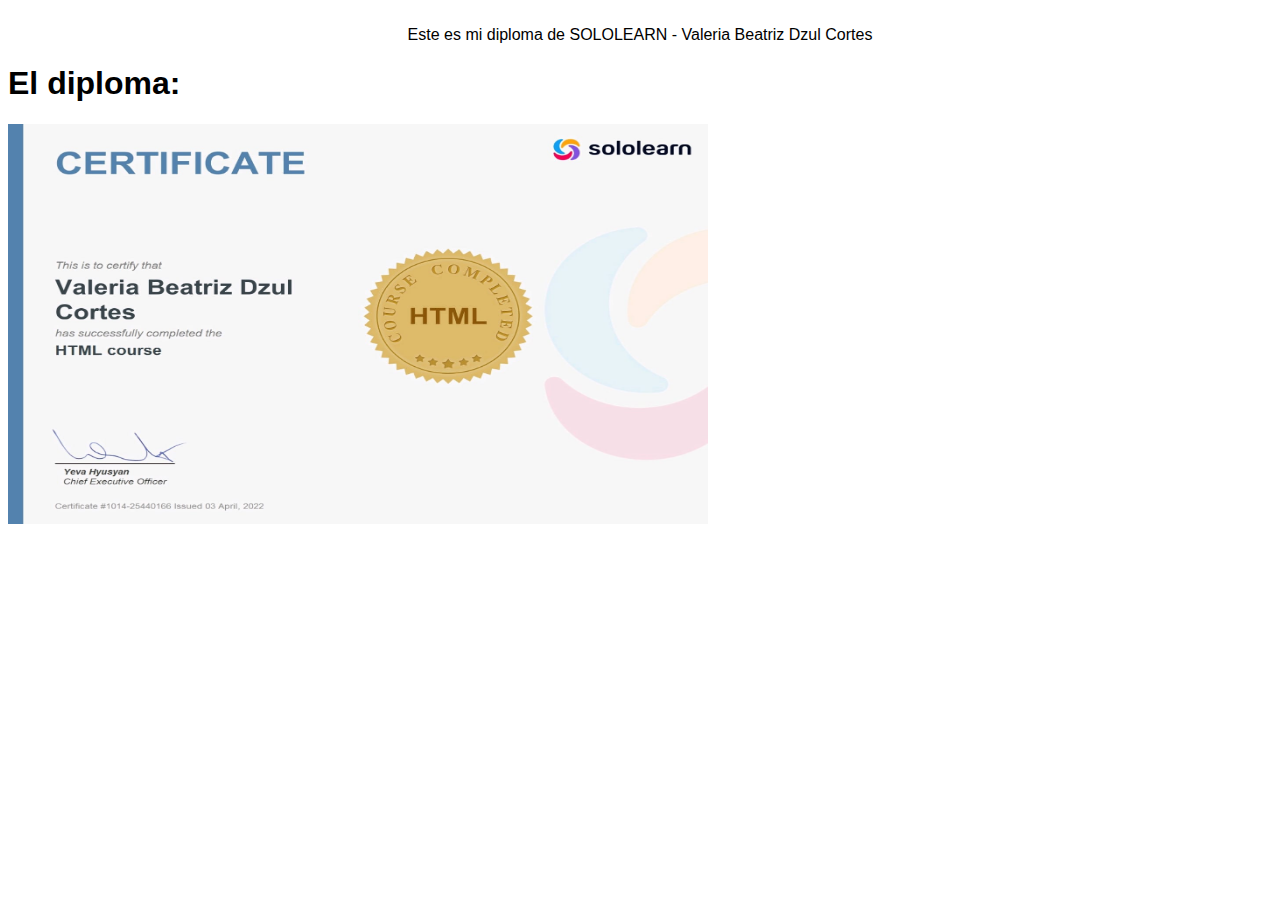
<file: Index_files/paginas extras/Diploma.html>
<!DOCTYPE html>
<html>
<head>
	<title></title>
</head>
<body>
	<body>
		<center>

<font face="Comic Sans MS,arial" color="black" size="3"> <br>
 
Este es mi diploma de SOLOLEARN - Valeria Beatriz Dzul Cortes
</center>
	</body>
<h1>El diploma:</h1>
<img src="DiplomaV.jpg" width="700" height="400">
</body>
</html>
</file>
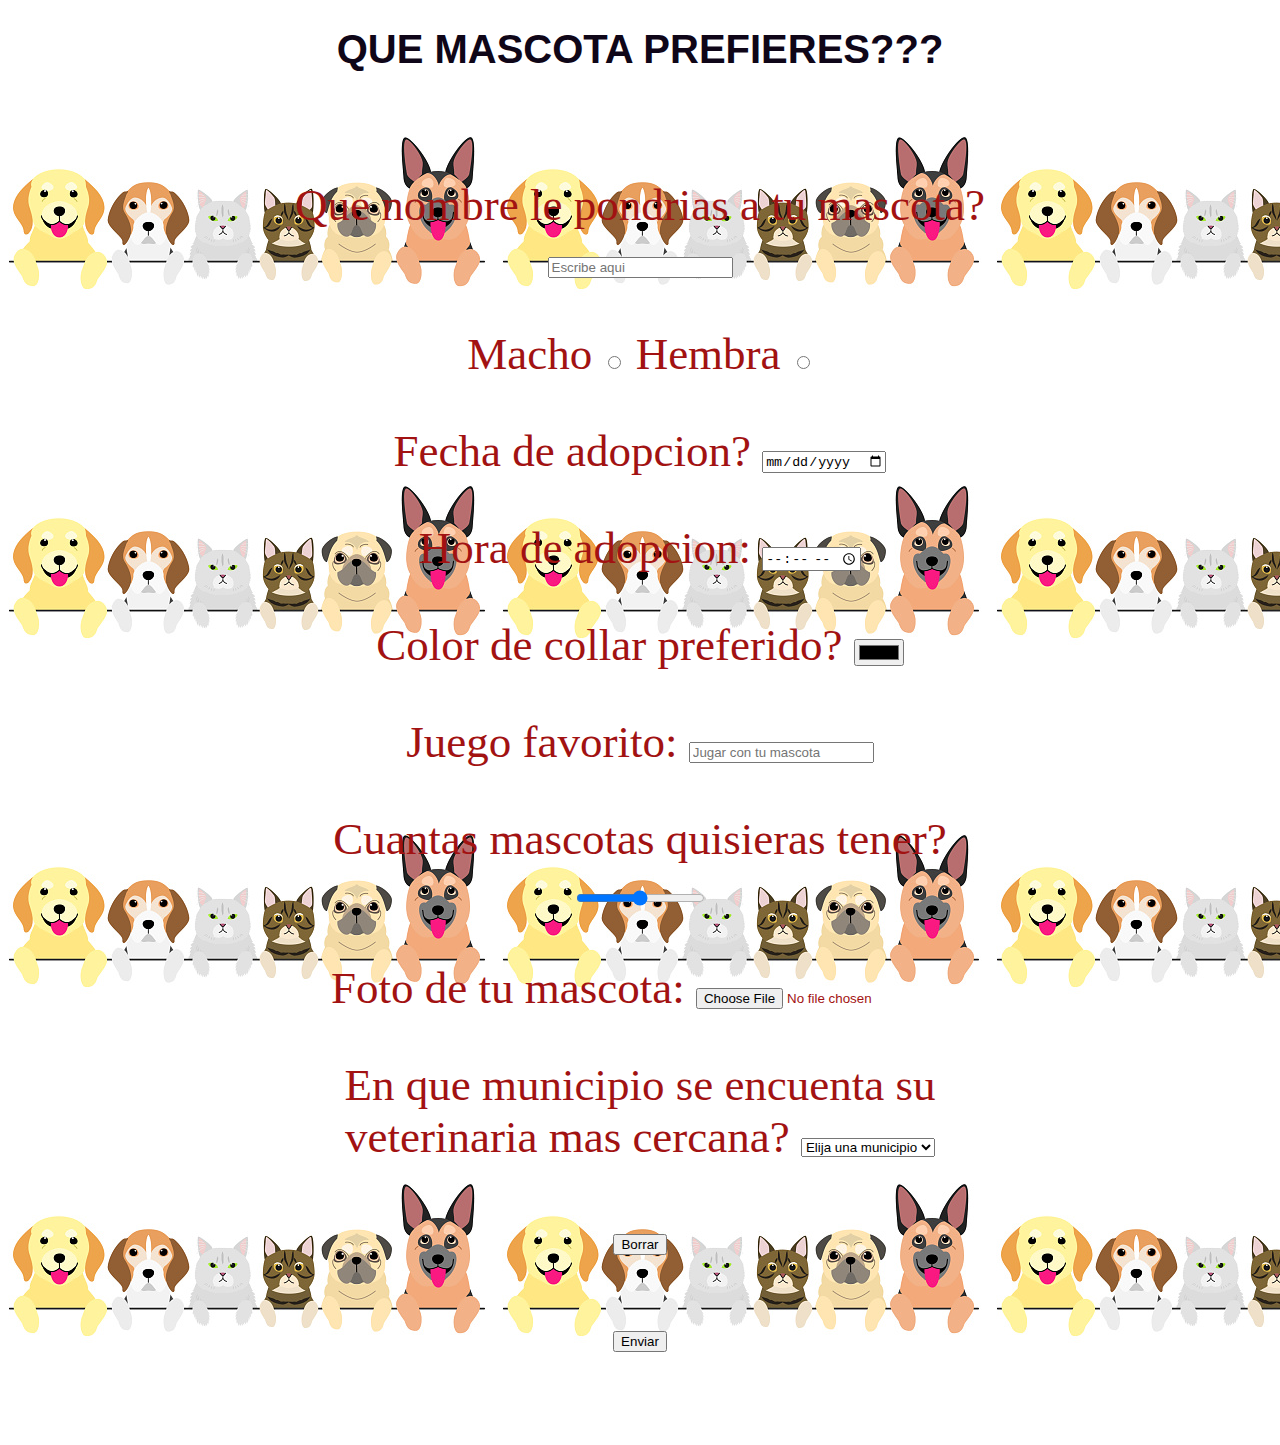
<file: Index_files/paginas extras/formulario.html>
<!DOCTYPE html>
<html lang="es">

<head>
	<meta charset="utf-8" />
	<title>Formulario</title>
	<style type="text/css">
		
		h1 {
			font-size: 40px;
			font-family:sans-serif;
			color:rgb(15, 6, 24);
		}
		p {
			font-size: 45px;
			font-family: Arial Black;
			color: rgb(162, 18, 18);
		}
		div{
	width:700px; 
	background:rgba(226, 218, 3, 0); 
	margin:20px 50px; 
	padding:15px;
	border: 0px solid rgba(247, 251, 16, 0.702);
	display: inline-block;   
	border-radius: 10px;

}
	</style>
</head>

<body background="mascotas.jpg"  width="300" height="200">
<h1><center>QUE MASCOTA PREFIERES???</center></h1>
<form>
		<center><div class="caja">
	<p>Que nombre le pondrias a tu mascota? <input type="text" placeholder="Escribe aqui" required ></p>
	<p>Macho <input type="radio" name="sexo" value="h" required > Hembra <input type="radio" name="sexo" value="m" required ></p>
	<p>Fecha de adopcion? <input type="date" name="fecha"></p>
	<p>Hora de adopcion: <input type="time" name="hora"></p>
    <p>Color de collar preferido? <input type="color" name="color"></p>
    <p>Juego favorito: <input type="text" placeholder="Jugar con tu mascota" required ></p>
    <p>Cuantas mascotas quisieras tener?<input type="range" name="calif" min="0" max="10" step="1"></p>
    <p>Foto de tu mascota: <input type="file" name="archivo"></p>

    <p>En que municipio se encuenta su veterinaria mas cercana? <select name="menu" size="1">
    	<option value="0">Elija una municipio</option>
    	<optgroup label="Yucatan">
    		<option value="1">Valladolid</option>
    		<option value="2">Dzitnup</option>	
    		<option value="3">Ebtún</option>
    		<option value="4">Pixoy</option>
    		<option value="5">Popolá</option>
    		<option value="6">Xocén</option>
			<option value="7">Yalcobá</option>
			<option value="8">Tesoco</option>
    	</optgroup>
    </select></p>

	<p><input type="reset" value="Borrar"></p>
	<p><input type="submit" value="Enviar"></p>
	</div>
	</center>
</form>

</body>

</html>
</file>
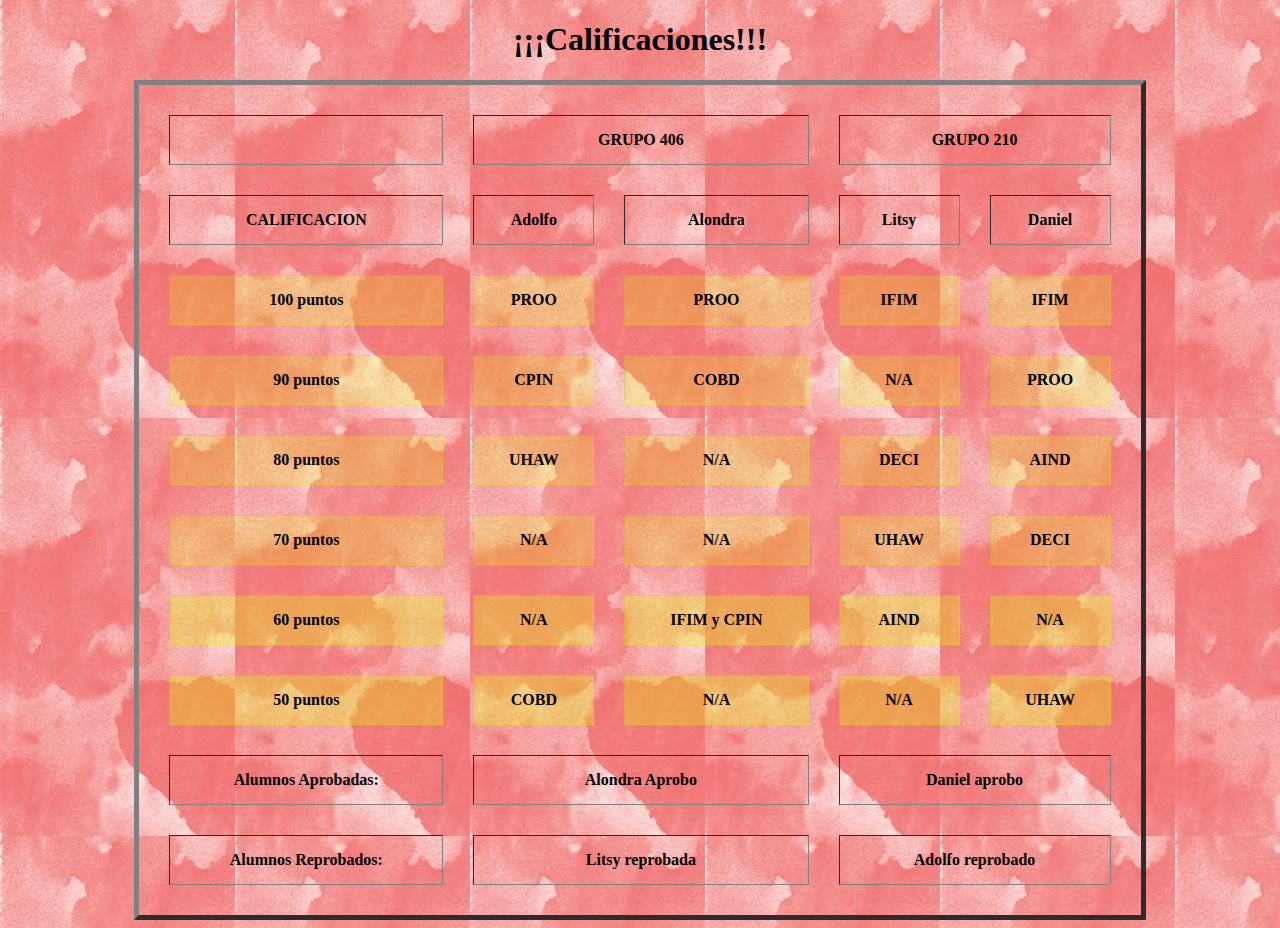
<file: Index_files/paginas extras/horario.html>
<!DOCTYPE html>
<html>
<head>
	<meta charset="utf-8">
	<title></title>
	

</head>
<body background="FondoHorario.jpg"  width="1000" height="1000" onload="init();">
	<center><h1>¡¡¡Calificaciones!!!</h1></center>
	
	<backgruund-color: blue>
<center>
	<table width="80%" border="5 px" border-collapse: collapse solid blue cellpadding="15" cellspacing="30">
		<to aling>
	  
		  <tr>
	  
			<th></th>
	  
			<th colspan="2">GRUPO 406</th>
	  
			<th colspan="2">GRUPO 210</th>
	  
		  </tr>
	  
		  <tr>
	  
			<th scope="col">CALIFICACION</th>
	  
			<th>Adolfo</th>
	  
			<th>Alondra</th>
	  
			<th>Litsy</th>
	  
			<th>Daniel</th>
	  
		  </tr>
	  
		</thead>
	  
		<tbody style="background: rgba(230, 255, 1, 0.211); border: 1px solid rgba(230, 255, 1, 0.211);">
	  
		  <tr>
	  
			<th>100 puntos</th>
	  
			<th>PROO</th>
	  
			<th>PROO</th>
	  
			<th>IFIM</th>
	  
			<th>IFIM</th>
	  
		  </tr>
	  
		  <tr>
	  
			<th>90 puntos</th>
	  
			<th>CPIN</th>
	  
			<th>COBD</th>
	  
			<th>N/A</th>
	  
			<th>PROO</th>
	  
		  </tr>
		  
		  <tr>
	  
			<th>80 puntos</th>
	  
			<th>UHAW</th>
	  
			<th>N/A</th>
	  
			<th>DECI</th>
	  
			<th>AIND</th>
	  
		  </tr>
		  <tr>
	  
			<th>70 puntos	</th>
	  
			<th>N/A</th>
	  
			<th>N/A</th>
	  
			<th>UHAW</th>
	  
			<th>DECI</th>
	  
		  </tr>
	  
		</tbody>
	  
		<tbody style="background: rgba(230, 255, 1, 0.302); border: 1px solid rgba(230, 255, 1, 0.211);">
	  
		  <tr>
	  
			<th>60 puntos</th>
	  
			<th>N/A</th>
	  
			<th>IFIM y CPIN</th>
	  
			<th>AIND</th>
	  
			<th>N/A</th>
	  
		  </tr>
	  
		  <tr>
	  
			<th>50 puntos</th>
	  
			<th>COBD</th>
	  
			<th>N/A</th>
	  
			<th>N/A</th>
	  
			<th>UHAW</th>
	  
		  </tr>
	  
		</tbody>
	  
		<tfoot>
	  
			<tr>
	  
				<th>Alumnos Aprobadas: </th>
		  
				<th colspan="2">Alondra Aprobo</th>
		  
				<th colspan="2">Daniel aprobo</th>
		  
			  </tr>
			  <tr>
	  
				<th>Alumnos Reprobados: </th>
		  
				<th colspan="2">Litsy reprobada</th>
		  
				<th colspan="2">Adolfo reprobado</th>
		  
			  </tr>
	  
	  
		</tfoot>
	  
	  </table>	  
	
</body>
</html>
</file>
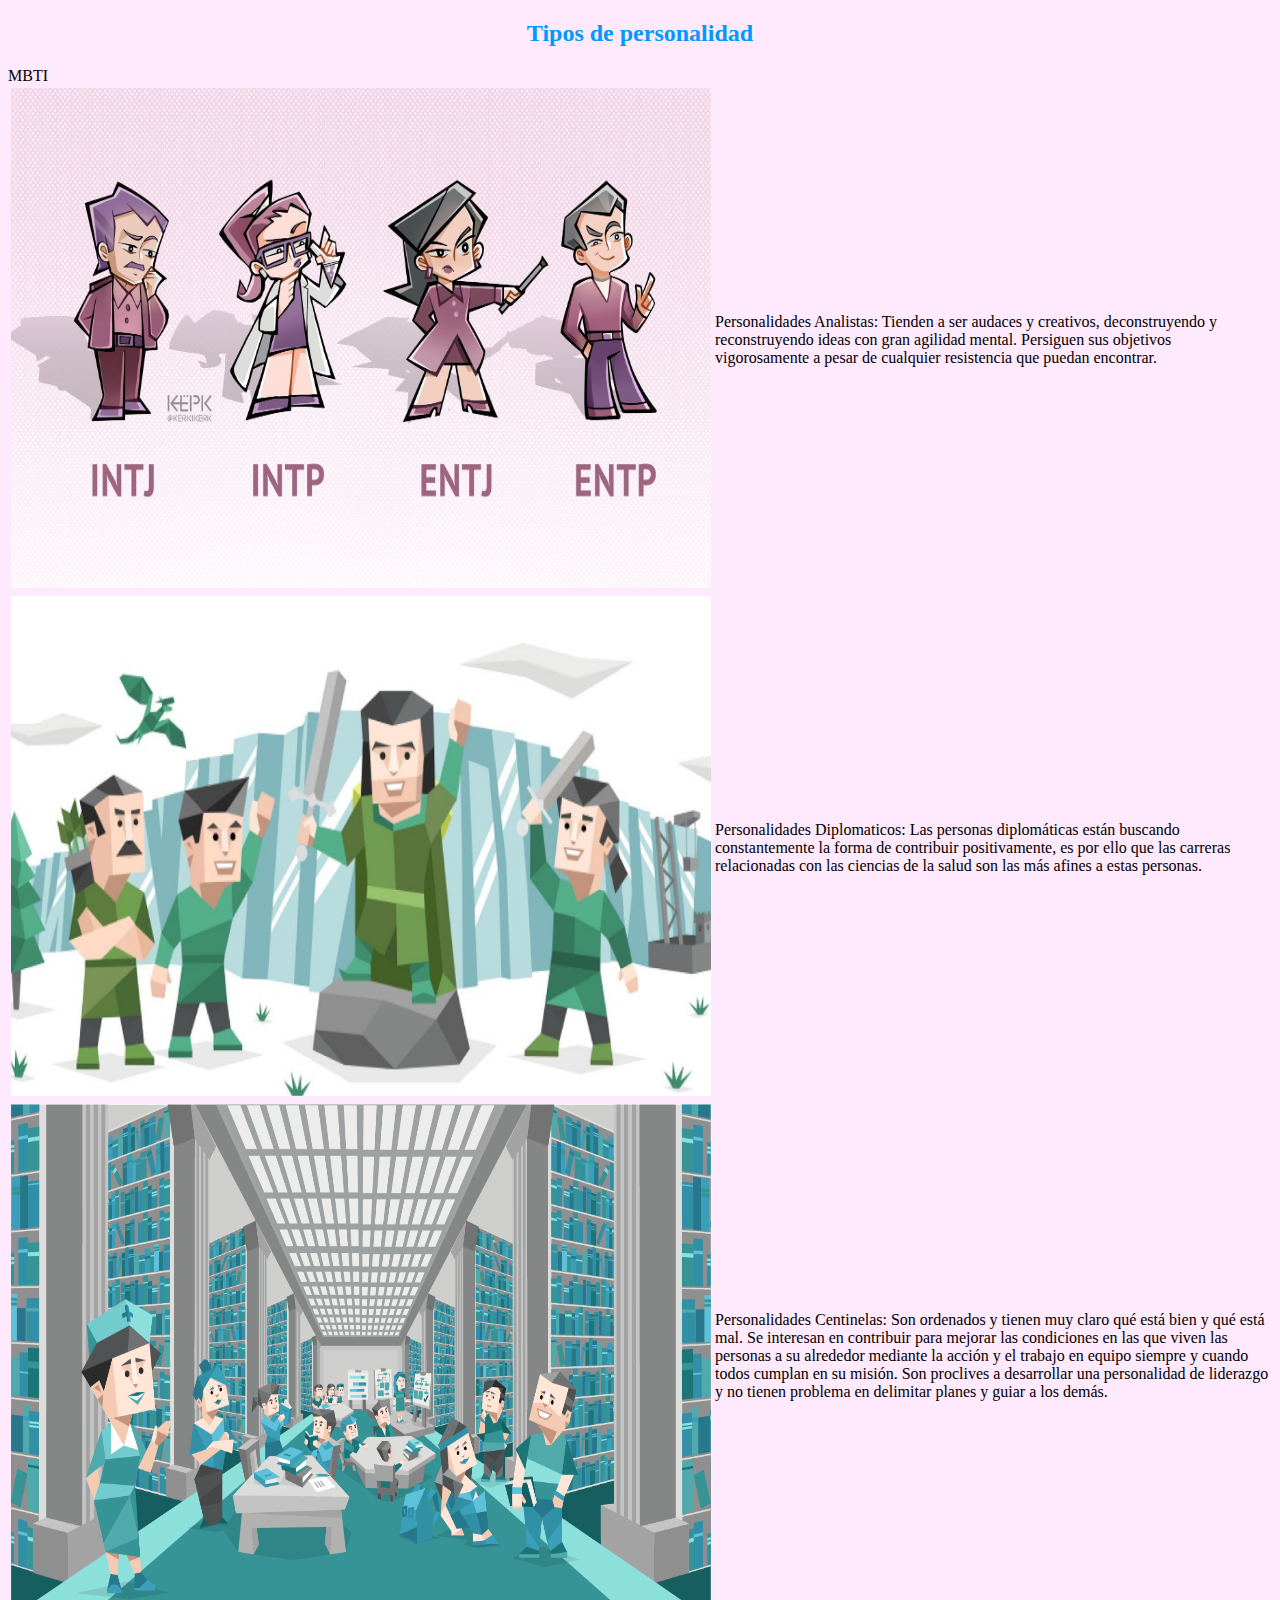
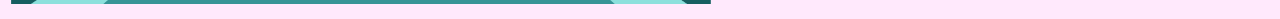
<file: Index_files/paginas extras/CocinandoUnaWeb/equipos.html>
﻿<!DOCTYPE html>
<html>
<head>
	<meta charset="utf-8">
	<title></title>
	<link rel="stylesheet" type="text/css" href="estilos.css">
</head>
<body>
<h2>Tipos de personalidad</h2>
<table>
  <tr>
    <td><img src="img/p1.jpg" alt="p1" width="700" height="500"/></td>
    <td>Personalidades Analistas: Tienden a ser audaces y creativos, deconstruyendo y reconstruyendo ideas con gran agilidad mental. Persiguen sus objetivos vigorosamente a pesar de cualquier resistencia que puedan encontrar.</td>
  </tr>
  <tr>
    <td><img src="img/p2.jpg" alt="p2" width="700" height="500"/></td>
    <td>Personalidades Diplomaticos: Las personas diplomáticas están buscando constantemente la forma de contribuir positivamente, es por ello que las carreras relacionadas con las ciencias de la salud son las más afines a estas personas.</td>
  </tr>
  <tr>
    <td><img src="img/p3.jpg" alt="p3" width="700" height="500" /></td align="center">MBTI</td>

<td> Personalidades Centinelas: Son ordenados y tienen muy claro qué está bien y qué está mal. Se interesan en contribuir para mejorar las condiciones en las que viven las personas a su alrededor mediante la acción y el trabajo en equipo siempre y cuando todos cumplan en su misión. Son proclives a desarrollar una personalidad de liderazgo y no tienen problema en delimitar planes y guiar a los demás.</td>
  </tr>
</table>
</body>
</html>
</file>
<file: Index_files/Sitio Web/css/estilos.css>
body{
  font: 15px Arial, Helvetica,sans-serif;
  padding:0;
  margin:0;
  background-color:#db7c56;
}

/* Estilos globales */
.contenedor{
  width:80%;
  margin:auto;
  overflow:hidden;
}

ul{
  margin:0;
  padding:0;
}

.boton1{
  height:38px;
  background:#e8491d;
  border:0;
  padding-left: 20px;
  padding-right:20px;
  color:#ffffff;
}

.oscuro{
  padding:15px;
  background:#35424a;
  color:#ffffff;
  margin-top:10px;
  margin-bottom:10px;
}

/* Encabezado **/
header{
  background:#24282b;
  color:#ffffff;
  padding-top:30px;
  min-height:70px;
  border-bottom:#f7fbfd 5px solid;
}

header a{
  color:#ffffff;
  text-decoration:none;
  text-transform: uppercase;
  font-size:16px;
}

header li{
  float:left;
  display:inline;
  padding: 0 20px 0 20px;
}

header #marca{
  float:left;
}

header #marca h1{
  margin:0;
}

header nav{
  float:right;
  margin-top:10px;
}

header .resaltado, header .actual a{
  color:#9cd453;
  font-weight:bold;
}

header a:hover{
  color:#cccccc;
  font-weight:bold;
}

/* Cabecera con imagen */
#cabecera{
  min-height:400px;
  background:url('../img/cabecera.jpg') no-repeat 0 -400px;
  text-align:center;
  color:#ffffff;
}

#cabecera h1{
  margin-top:100px;
  font-size:55px;
  margin-bottom:10px;
}

#cabecera p{
  font-size:20px;
}

/* Formulario */
#boletin{
  padding:15px;
  color:#ffffff;
  background:#24282b;
}

#boletin h1{
  float:left;
}

#boletin form {
  float:right;
  margin-top:15px;
}

#boletin input[type="email"]{
  padding:4px;
  height:25px;
  width:250px;
}

/* Cajas */
#cajas{
  margin-top:20px;
}

#cajas .caja{
  float:left;
  text-align: center;
  width:30%;
  padding:10px;
}

#cajas .caja img{
  width:90px;
}

/* Lateral */
aside#lateral{
  float:right;
  width:30%;
  margin-top:10px;
}

/* Main-col */
article#main-col{
  float:left;
  width:65%;
}

/* Servicios */
ul#servicios li{
  list-style: none;
  padding:20px;
  border: #cccccc solid 1px;
  margin-bottom:5px;
  background:#e6e6e6;
}

footer{
  padding:20px;
  margin-top:20px;
  color:#ffffff;
  background-color:#363631;
  text-align: center;
}


/* Estilos para el formulario de contacto */

input, textarea{
  width: 100%;
  height: 35px;
  border: 1px solid gray; 
  margin-bottom: 5px;
}

textarea{
  height: 120px;
}

input[type='submit']{
  background-color: #bd0707;
  color: #fff;  
}

/* Media Queries */
@media(max-width: 768px){
  header #marca,
  header nav,
  header nav li,
  #boletin h1,
  #boletin form,
  #cajas .caja,
  article#main-col,
  aside#lateral{
    float:none;
    text-align:center;
    width:100%;
  }

  header{
    padding-bottom:20px;
  }

  #boletin h1{
    margin-top:40px;
  }

  #boletin button{
    display:block;
    width:100%;
  }

  #boletin form input[type="email"]{
    width:100%;
    margin-bottom:5px;
  }

  input, textarea{
    width: 98%; 
  }
}
</file>
<file: Index_files/paginas extras/CocinandoUnaWeb/estilos.css>
#cabecera {background-color:aquamarine;}
#menu {background-color: blue;}
#contenido {background-color:beige;}
#pie {background-color: green;}

#todo {
    width: 860px;
    margin: auto;
}

#menu li {display: inline;
}

#menu {
   text-align: center;
   margin-top: -40px;
}

#menu li {
   padding: 15px;
}

#menu a {
   color: white;
   text-decoration: non;
}

  #contenido {
    border: 1px solid black;
    margin-bottom: 10px;
    padding: 10px;
    overflow: hidden;
}

#contenido img {
    float:left;
    padding-right:15px;
}


h2 {
text-align: center;
color: #0099ff;
}

h3 {
text-align: right;
color: #000099;
}


#pie {
 text-align: center;
 } 

body {
 background-color: rgba(255, 127, 240, 0.169);
}

#contenido {
 background-color: white;
}
</file>
